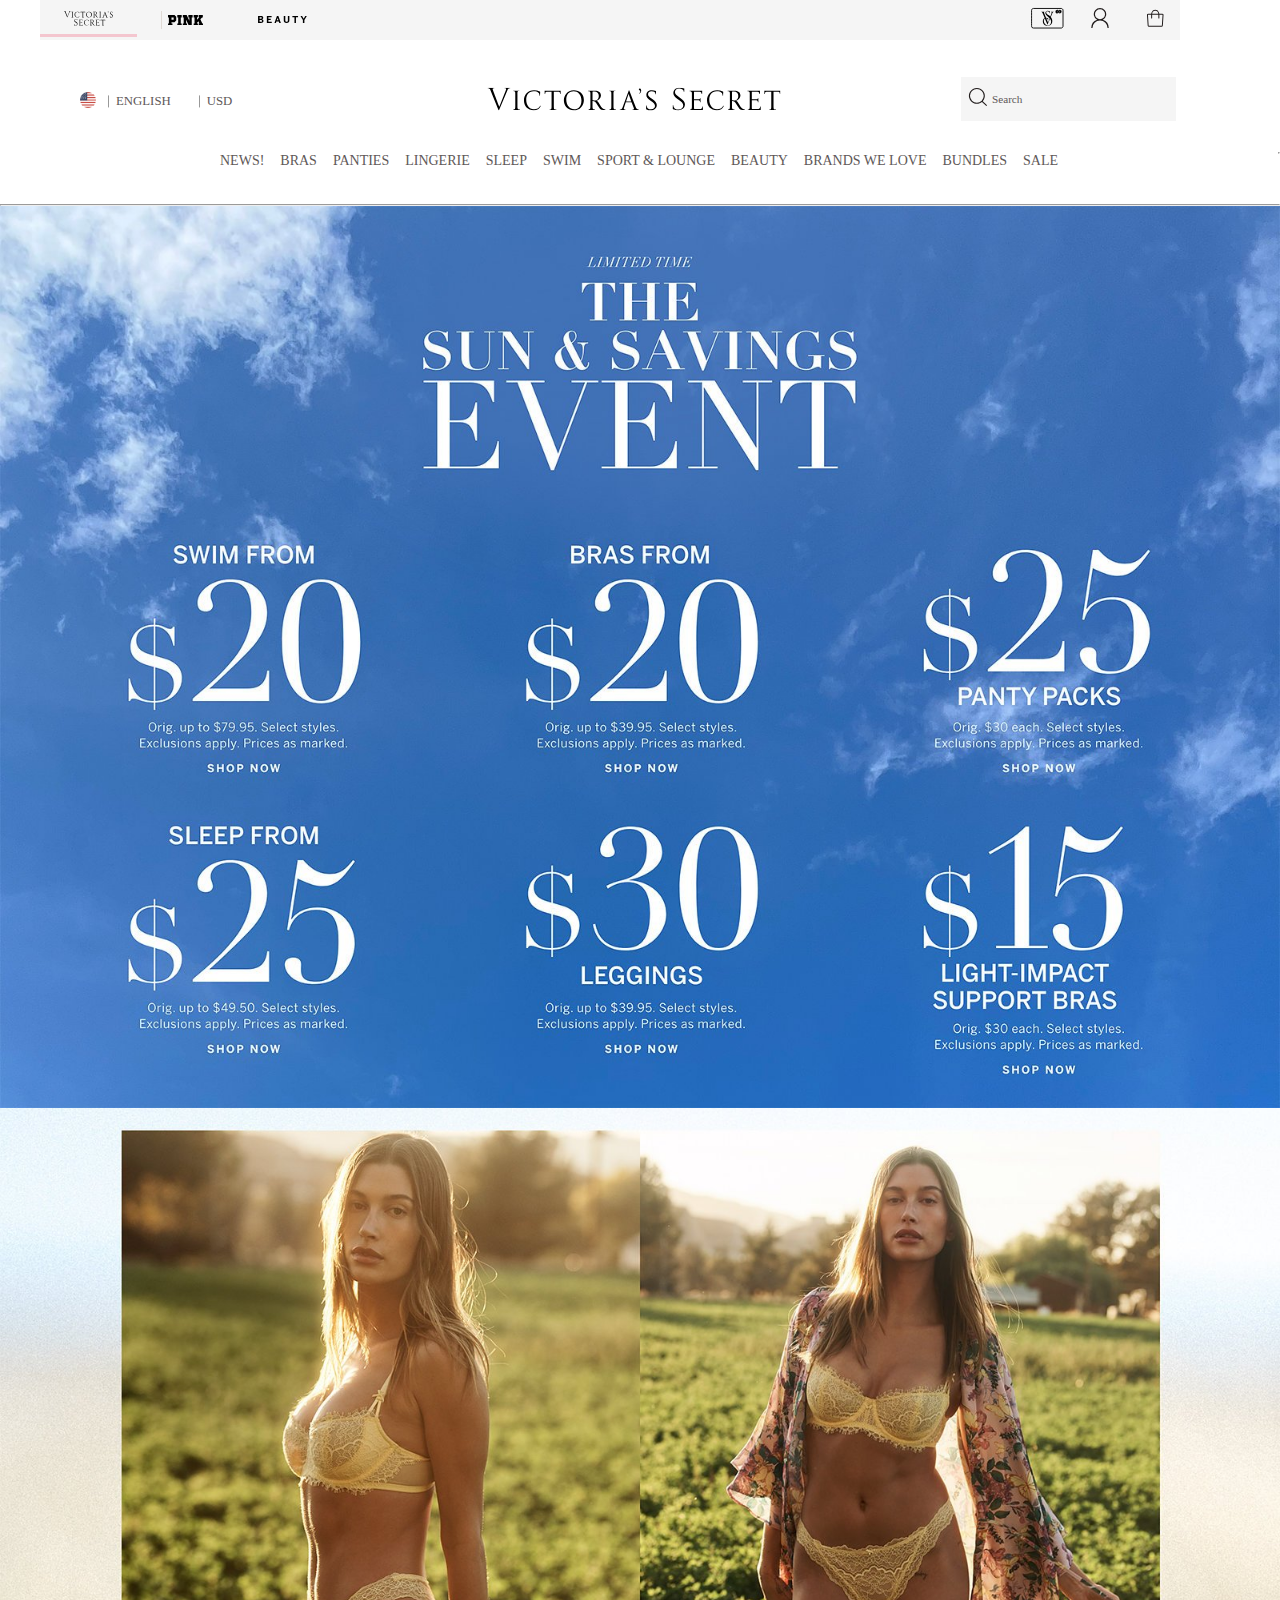
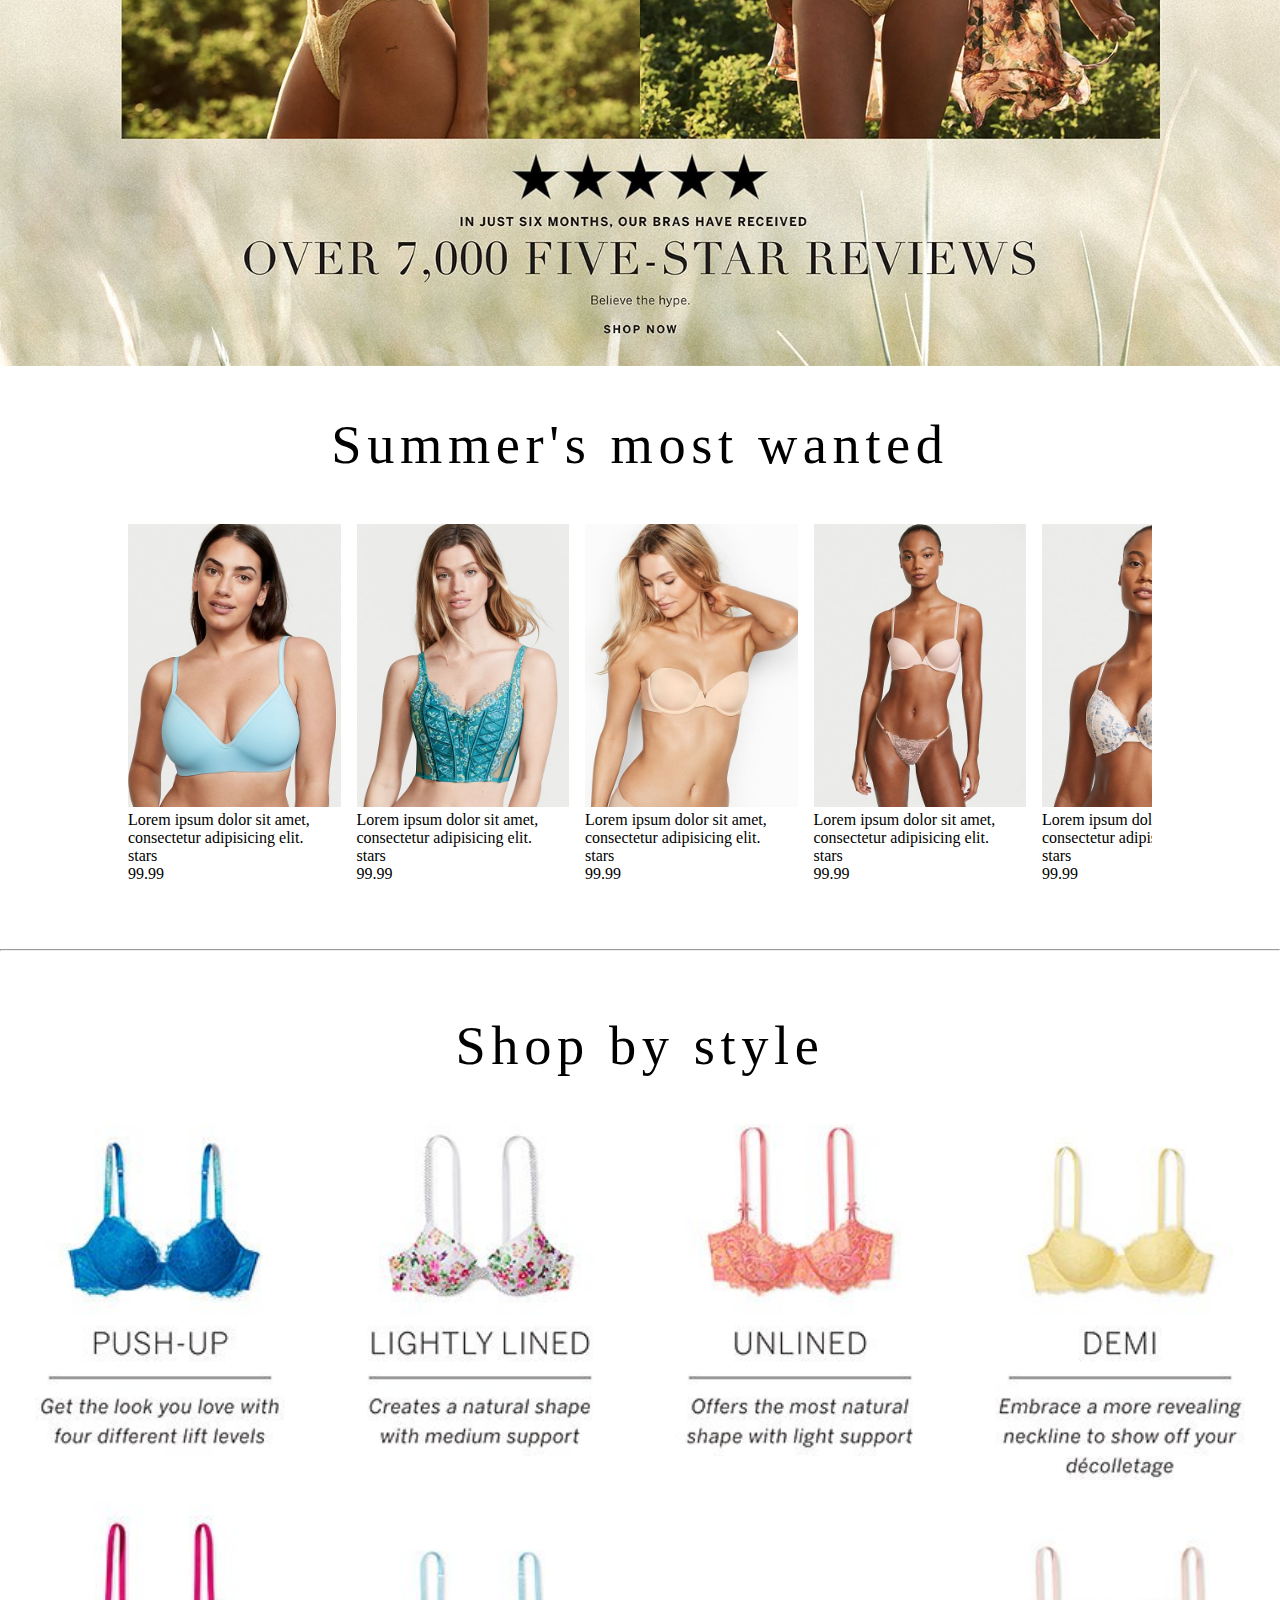
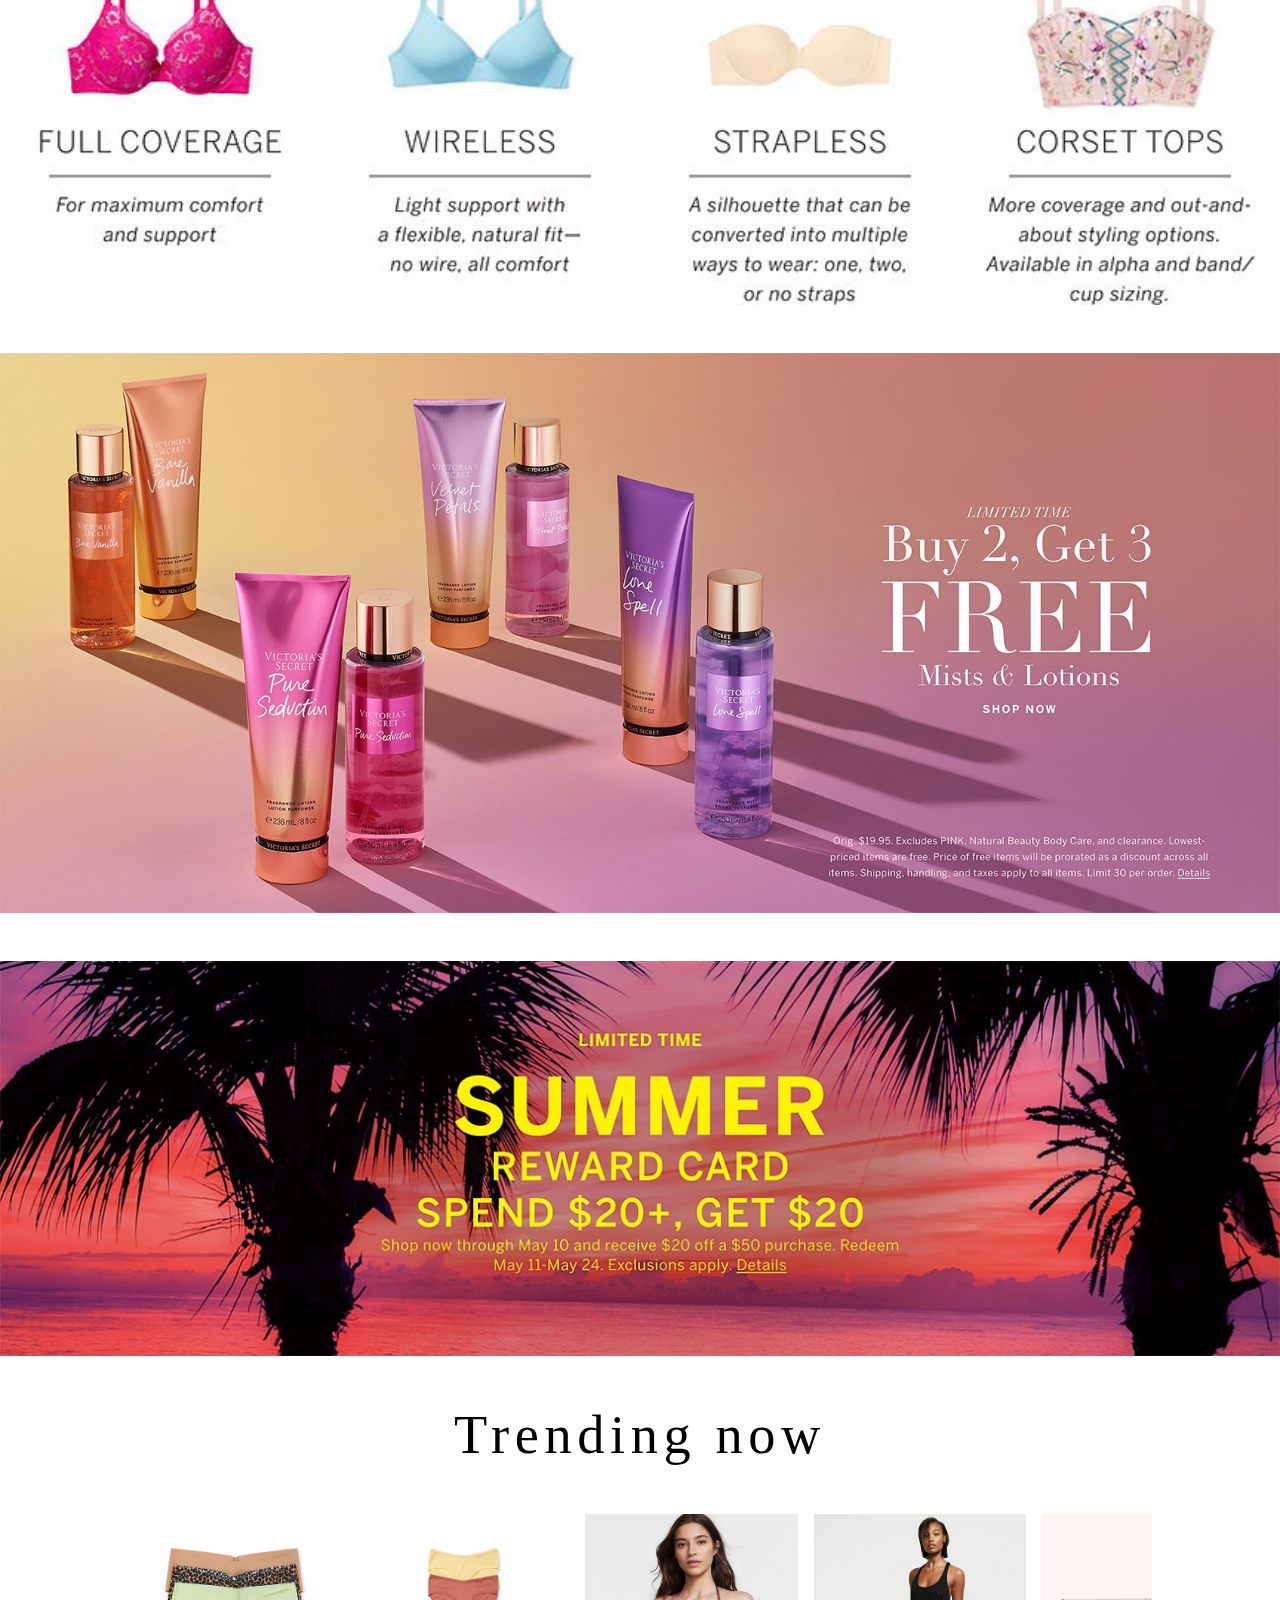
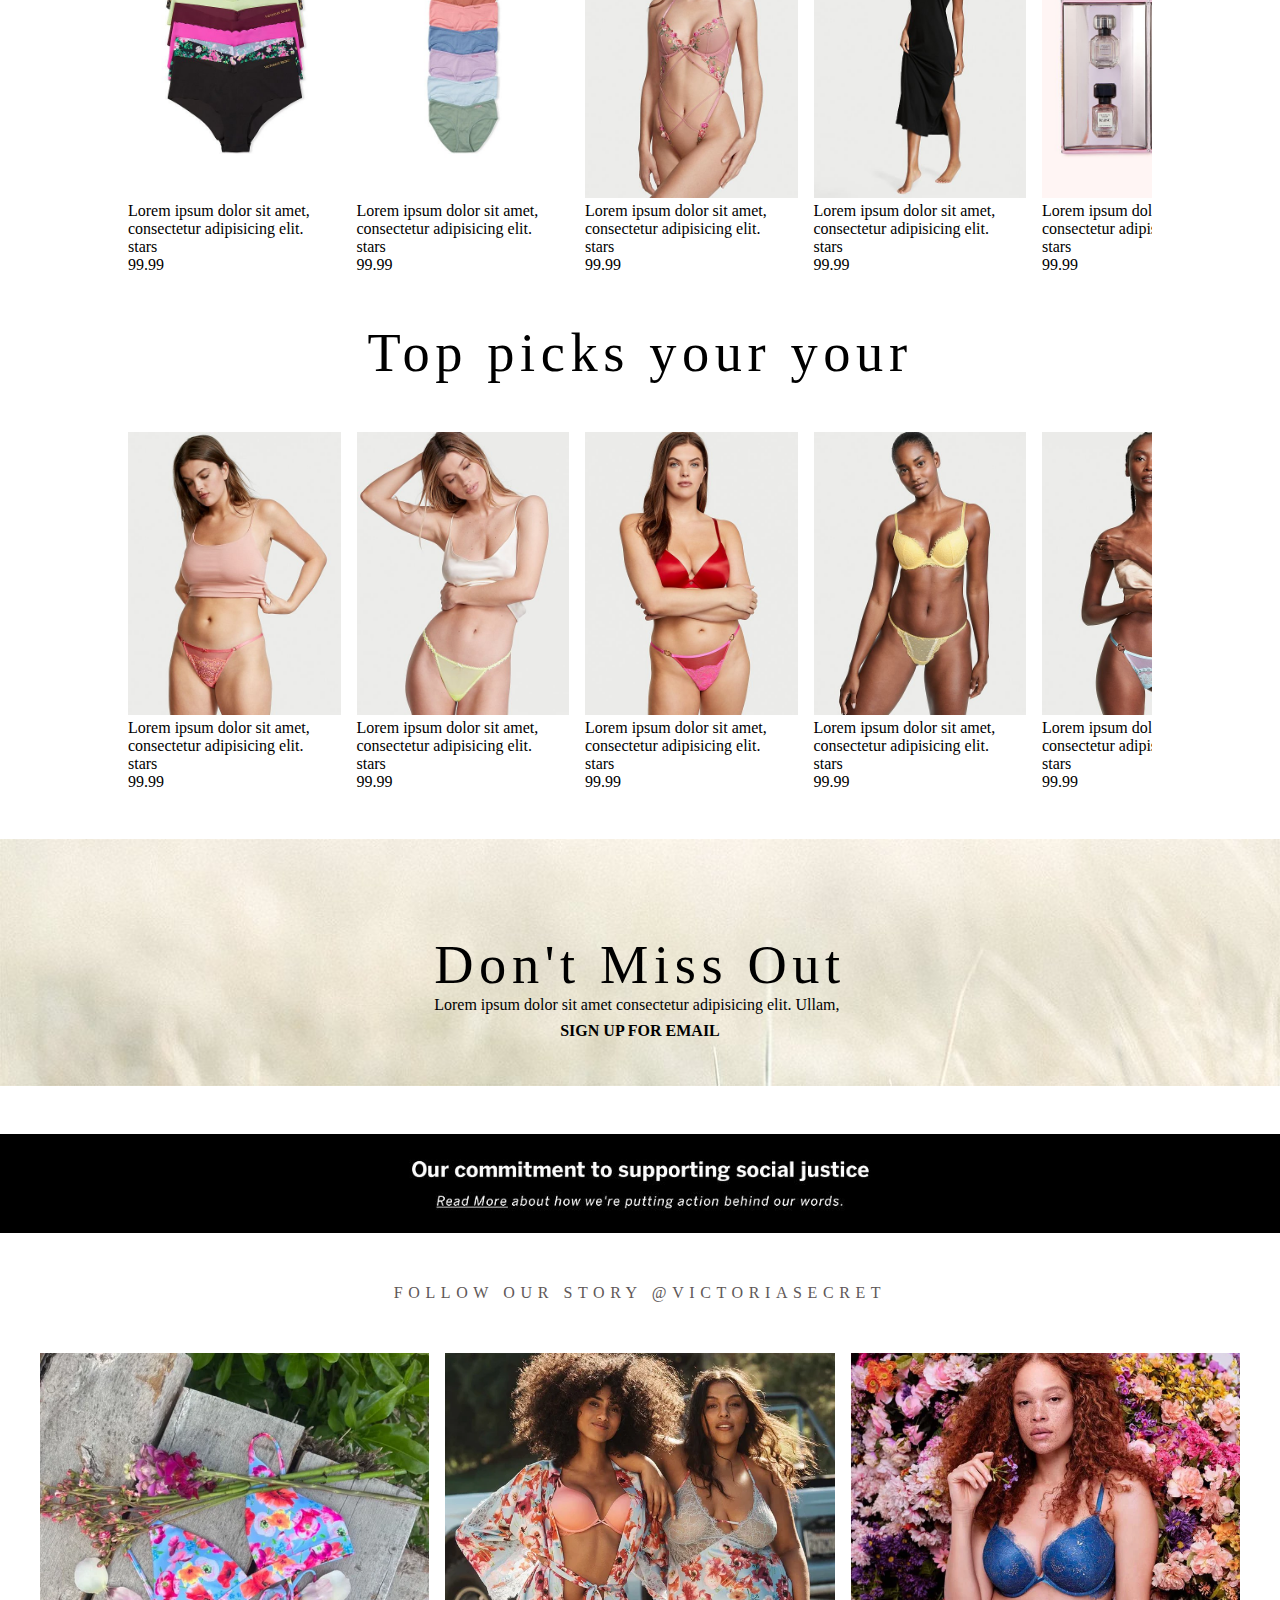
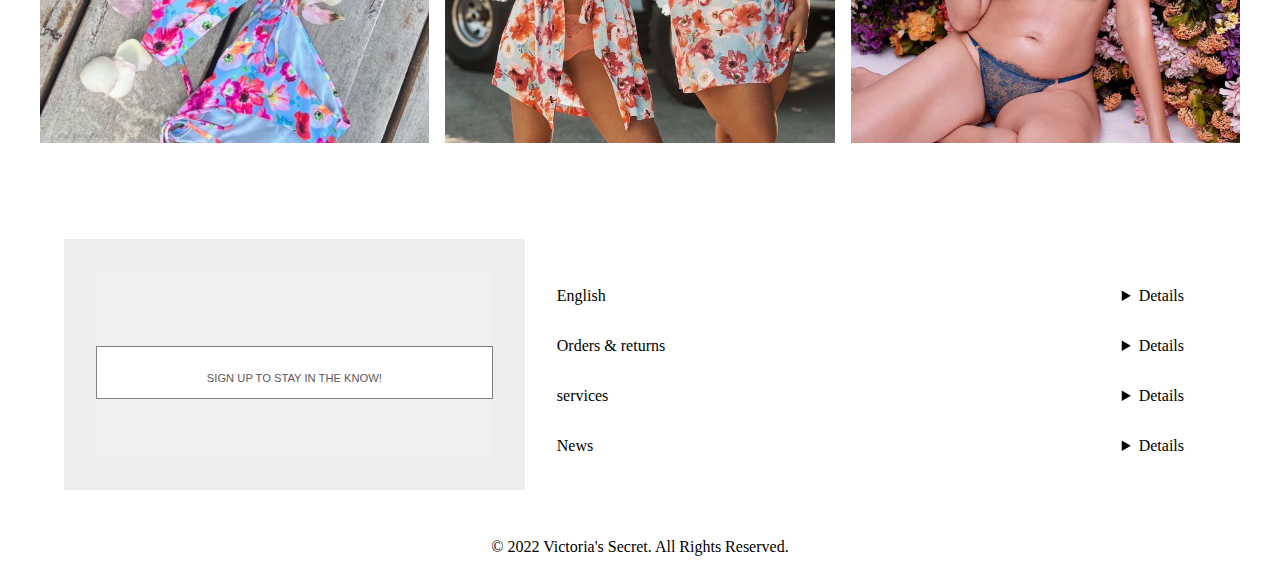
<file: index.html>
<!DOCTYPE html>
<html lang="en">
  <head>
    <meta charset="UTF-8" />
    <meta http-equiv="X-UA-Compatible" content="IE=edge" />
    <meta name="viewport" content="width=device-width, initial-scale=1.0" />
    <title>Victoria's Secret Clone</title>
    <link
      rel="stylesheet"
      href="https://cdnjs.cloudflare.com/ajax/libs/font-awesome/6.1.1/css/all.min.css"
      integrity="sha512-KfkfwYDsLkIlwQp6LFnl8zNdLGxu9YAA1QvwINks4PhcElQSvqcyVLLD9aMhXd13uQjoXtEKNosOWaZqXgel0g=="
      crossorigin="anonymous"
      referrerpolicy="no-referrer"
    />
    <link rel="stylesheet" href="./style.css" />
  </head>
  <body class="body">
    <header class="header">
      <div class="container">
        <nav class="navbar">
          <div class="nav-brand-wrapper">
            <div class="navbar-icons-container brands-container">
              <ul class="nav-list brands-icons">
                <li class="nav-item">
                  <a href="#" class="nav-item-link">
                    <svg
                      xmlns="http://www.w3.org/2000/svg"
                      viewBox="0 0 441.78 130.63"
                      aria-hidden="true"
                    >
                      <g data-name="Layer 2">
                        <path
                          d="M7.73 6.68C5.92 2.22 4 1.18 0 1.18V0h17.26v1.11c-3 .14-4 .63-4 1.81 0 1.67.77 2.92 17.33 46.63L46.9 8.42A19.15 19.15 0 0 0 48.44 3c0-1.81-2.3-1.74-4-1.88V0H59l-.14 1.18c-4.38.35-5.64 1.39-7.31 5.5l-21.27 50.6c-.42 1-.76 1.32-1.12 1.32s-.83-.42-1.11-1.11zm76.79 51.24H67.26v-1.19h.28c4.66 0 4.73-3.06 4.73-9.19V15.67c0-6.06-.77-7-5.22-7.24V7.31h15.87v1.25c-4.94 0-5 1.25-5 9.19v29.79c0 7.45.41 9.12 6.61 9.12v1.26zm53.58-9.26c-2.57 5.92-8.42 10-17.61 10-15.87 0-25.61-10.92-25.61-26 0-14.06 9.88-26.17 26.52-26.17a39 39 0 0 1 14.89 3.06c.77.28 1 .49 1 1.18l-.49 10.16h-1.11c-.07-2.85-.7-6.26-2.93-8.07-3.08-2.51-6.63-3.82-12.48-3.82-13.43 0-19.42 10.16-19.42 22.34S107.4 56 121.11 56c7.73 0 12.81-2.92 15.45-7.86.56-1.11.76-1.25 1.39-1.11s.64.52.15 1.63zm52.56-32.85h-1.18c-.42-3.9-.7-5.29-6.89-5.29h-9.67V48c0 7.86.84 8.7 6.47 8.7v1.25h-17.26v-1.22c4.32 0 4.87-2 4.87-7.31v-38.9h-8.29c-6.68 0-8.14.21-8.35 5.29h-1.25l-.28-8.49s6.82.42 9.81.42h23a76.38 76.38 0 0 0 9.19-.35l.07.07zm34.24 42.91c-18.17 0-25.75-14.2-25.75-26.16 0-10.72 7.79-26 26.17-26 15 0 26.1 9.39 26.1 24.91 0 14.93-10.42 27.25-26.52 27.25zm-.07-49.9c-11.06 0-19.42 7.31-19.42 21.92 0 15.45 9.33 25.4 21.3 25.4 6 0 18.37-3.41 18.37-22.75 0-15.94-9.74-24.57-20.25-24.57zm82.69 49.1h-5.78c-7 0-9.53-4.73-13.29-10.72-3.2-5-6.47-12.11-10.93-12.39l-3.06-.21c-.35 0-.49.07-.49.63v13.08c0 7.86 1.39 8.35 6.61 8.35v1.25h-17v-1.19c4-.21 4.87-.69 4.87-8.35V13.29c0-3.62-2.16-4.59-5.85-4.59V7.45h17.54c9.46 0 15.87 4.25 15.87 12.39C296 26.45 290.6 32 284.76 34c5 1.88 9.12 13.29 13.29 17.67s5.91 5 9.47 5v1.27zm-27.07-25c6.13 0 9.95-4.59 9.95-11.62 0-7.45-4.52-11.69-11.48-11.69-3.76 0-4.94.07-4.94 1.18V31.4c0 .69.07.9 1.18 1.18a52.33 52.33 0 0 0 5.29.35zm54.89 25h-17.26v-1.19h.28c4.66 0 4.74-3.06 4.74-9.19V15.67c0-6.06-.77-7-5.22-7.24V7.31h15.87v1.25c-4.94 0-5 1.25-5 9.19v29.79c0 7.45.41 9.12 6.61 9.12v1.26zm43.35-1.19c2.51-.14 3.48-.69 3.48-1.67a6 6 0 0 0-.7-2.79l-5.29-13.92a.6.6 0 0 0-.63-.42h-14.27a.72.72 0 0 0-.69.56L357 49.21a21.92 21.92 0 0 0-1.32 5.36c0 1.46 1.39 2 4.11 2.09v1.25h-14.64l.21-1.19c4.38-.35 5.71-1.95 7.23-6.12L367.9 8.91c.83-2.23 1-2.37 1.39-2.37s.62.28 1.46 2.37L386.69 50c1.53 4 3.2 6.54 7.72 6.54l.21 1.32h-15.94v-1.13zM375 35.37v-.07l-6.33-18.16c-.14-.42-.28-.76-.49-.76s-.35.28-.49.76l-5.91 18c0 .07-.07.14-.07.21s.13.21.28.21h12.81c.13-.05.2-.05.2-.19zm20.29-21.03c1.82-.17 2.71-2.7 3-3.68a4.54 4.54 0 0 0 .23-2.43c-.29-.85-1.05-1.16-1.87-1.62a3.25 3.25 0 0 1-1.15-.94 2.4 2.4 0 0 1-.5-2.13 2.36 2.36 0 0 1 2.91-1.67c2.25.48 3.37 2.87 3.09 6.48-.1 1.31-1.18 6.53-5.69 6.81zm30.61 44.29c-4 0-7.86-.21-12-2.78v-9.68h1.26c.21 7.38 5.28 10 11.41 10 6.89 0 10.51-4.46 10.51-8.63 0-5.36-3.21-8.56-10.44-13.15-9.64-6.02-12.15-10.55-12.15-15.49 0-7 5.43-12.39 14.13-12.39a27.14 27.14 0 0 1 11 2.09v8h-1.25a13.24 13.24 0 0 0-1.37-4.25c-.42-.69-2.43-3.55-9.19-3.55-5.22 0-9 3.34-9 8.08 0 4.45 3.41 7.24 11.28 12.45s11.48 10.16 11.63 15.45c.06 8.15-6.28 13.85-15.82 13.85zM90.6 127.42v-10.37H92c.63 8.7 6.47 11.34 13.43 11.34 8 0 12.39-5.22 12.39-10.51 0-6.12-4-9.88-12.1-15-11-7-13.64-12.39-13.64-17.47 0-8.07 6.13-13.92 16.56-13.92a43.29 43.29 0 0 1 12 2.23v8.63h-1.39a12.48 12.48 0 0 0-1.53-4.59c-.56-.9-3-4.25-10.78-4.25-6.2 0-10.72 4-10.72 9.61 0 5.36 4.11 8.56 13.08 14.55 8.77 5.85 13.08 11.48 13.08 17.4 0 14.69-14.68 15.59-18.3 15.59-8.82-.04-13.48-3.24-13.48-3.24zm78.68-6.55-.14 8.91h-33.61v-1.25c3.48-.07 4.93-.91 4.93-7.38V85c0-3.2-2.15-4.38-5.91-4.38v-1.29c2.78.21 6.68.35 10.3.35 2.78 0 9.88 0 14.34-.07 1.39 0 8.21-.21 8.21-.28l-.14 8.56H166c-.28-5.29-3.41-5.71-9.53-5.71 0 0-7.58-.07-9.74-.07-.69 0-.77.21-.77.69V101c0 .35 0 .7.42.7h11.9c2.23 0 3.06-.76 3.48-2.78h1.32v10.64h-1.32c-.14-2.37-.21-4.59-4-5-2-.21-10.23-.35-11.35-.35a.44.44 0 0 0-.49.49v19.21c.14 3.48.21 3.48 8.84 3.48 2.79 0 8.91-.07 10.37-.77 2-1 2.65-2.78 2.86-5.71h1.25zm53.86-.35c-2.57 5.92-8.42 10-17.61 10-15.87 0-25.61-10.93-25.61-26 0-14.06 9.88-26.17 26.51-26.17a39.1 39.1 0 0 1 14.9 3.06c.76.28 1 .49 1 1.18l-.49 10.16h-1.14c-.07-2.85-.7-6.26-2.92-8.07-3.06-2.51-6.61-3.83-12.46-3.83-13.43 0-19.41 10.16-19.41 22.34s6.54 24.7 20.25 24.7c7.73 0 12.81-2.92 15.45-7.86.57-1.11.77-1.25 1.39-1.11s.63.49.14 1.6zm55.6 9.26H273c-7 0-9.53-4.73-13.29-10.72-3.2-5-6.48-12.11-10.93-12.38l-3.06-.21c-.35 0-.49.07-.49.63v13.08c0 7.86 1.4 8.35 6.61 8.35v1.25h-17v-1.19c4-.21 4.88-.69 4.88-8.35V85.17c0-3.62-2.16-4.59-5.85-4.59v-1.25h17.54c9.46 0 15.87 4.25 15.87 12.39 0 6.61-5.43 12.18-11.28 14.13 5 1.88 9.12 13.29 13.3 17.68s5.91 5 9.47 5v1.24zm-27.07-25c6.12 0 10-4.59 10-11.62 0-7.45-4.53-11.69-11.49-11.69-3.76 0-4.94.07-4.94 1.18v20.6c0 .69.07.9 1.18 1.18a52.09 52.09 0 0 0 5.25.36zm68.64 16.09-.14 8.91h-33.61v-1.25c3.48-.07 4.94-.91 4.94-7.38V85c0-3.2-2.16-4.38-5.92-4.38v-1.29c2.78.21 6.68.35 10.3.35 2.78 0 9.88 0 14.34-.07 1.39 0 8.21-.21 8.21-.28l-.14 8.56H317c-.28-5.29-3.41-5.71-9.54-5.71 0 0-7.58-.07-9.75-.07-.69 0-.76.21-.76.69V101c0 .35 0 .7.41.7h11.9c2.23 0 3.06-.76 3.48-2.78h1.32v10.64h-1.32c-.14-2.37-.21-4.59-4-5-2-.21-10.23-.35-11.34-.35a.44.44 0 0 0-.49.49v19.21c.14 3.48.21 3.48 8.84 3.48 2.79 0 8.91-.07 10.37-.77 2-1 2.65-2.78 2.85-5.71h1.26zm51.06-33.2h-1.19c-.41-3.9-.69-5.29-6.88-5.29h-9.67v37.45c0 7.86.83 8.7 6.47 8.7v1.25h-17.26v-1.19c4.31 0 4.87-2 4.87-7.31v-38.9h-8.28c-6.68 0-8.14.21-8.35 5.29h-1.25l-.29-8.49s6.83.42 9.82.42h23a76.38 76.38 0 0 0 9.19-.35l.07.07z"
                          data-name="Layer 1"
                        ></path>
                      </g>
                    </svg>
                  </a>
                </li>
                <li class="nav-item">
                  <a href="#" class="nav-item-link">
                    <svg
                      xmlns="http://www.w3.org/2000/svg"
                      viewBox="0 0 51.52 16.1"
                      aria-hidden="true"
                    >
                      <path
                        d="M30.01 0h6.25v3.61h-1.29V16.1h-4.12l-4.19-9.08v5.47h1.35v3.61h-6.18v-3.61h1.29V3.61h-1.29V0h5.6l3.99 8.57V3.61H30m-16.28 0h1.29v8.89h-1.29v3.61h6.44V12.5h-1.35V3.61h1.35V0h-6.44m36.77 12.49-2.83-6.18 2.51-2.7h1.09V0h-6.12v3.48h.84l-3.16 3.35V3.48h1.22V0h-6.25v3.61h1.29v8.89h-1.29v3.61h6.25V12.5h-1.22v-1.16l2-2 1.35 3.16h-1.03v3.61h6.38V12.5M9.53 0l2.58 2.7v5.28l-2.58 2.64H5.15v1.93h1.42v3.54H0v-3.61h1.29V3.61H0V0h9.53zM8.31 3.61H5.15v3.48h3.16V3.61z"
                      ></path>
                    </svg>
                  </a>
                </li>
                <li class="nav-item">
                  <a href="#" class="nav-item-link">
                    <svg
                      xmlns="http://www.w3.org/2000/svg"
                      viewBox="0 0 101 15"
                      aria-hidden="true"
                    >
                      <g class="beauty-tab-logo_svg__cls-4">
                        <path
                          class="beauty-tab-logo_svg__cls-5"
                          d="M95.7 14.4V8.3l5-8.3h-3.2l-3.3 5.6L90.9 0h-3.3l5 8.3v6.1zm-17.4 0V2.6h4.3V0H70.9v2.6h4.3v11.7h3.1zm-19.4.2c4 0 5.8-2.2 5.8-5.7V0h-3.1v8.8c0 2.1-.8 3.2-2.6 3.2s-2.7-1.2-2.7-3.2V0h-3.2v8.9c0 3.5 1.8 5.7 5.8 5.7m-22.1-.2 1.1-3.2h4.9l1.1 3.2h3.2L42 0h-3l-5.1 14.4zM40.4 4l1.7 4.9h-3.4zm-12 10.4v-2.6h-7V8.2h4.8V5.7h-4.8V2.6H28V0h-9.8v14.4zM3.1 8.2h2.4c1.7 0 2.7.6 2.7 1.9S7.4 12 5.7 12H3.2V8.2zm0-5.8h2.4c1.7 0 2.4.6 2.4 1.7s-.8 1.7-2.4 1.7H3.2V2.4zm2.9 12c2.7 0 5.2-1.1 5.2-4 0-2.3-1.4-3.2-3.1-3.5a3.12 3.12 0 0 0 2.7-3.3C10.8.7 8.3 0 5.7 0H0v14.4z"
                        ></path>
                      </g>
                    </svg>
                  </a>
                </li>
              </ul>

              <ul class="nav-list icons-list screen-sm screen-lg">
                <li class="nav-item">
                  <a href="#" class="icons-list-item-link">
                    <svg
                      xmlns="http://www.w3.org/2000/svg"
                      viewBox="0 0 35 24"
                      aria-label="The VS Credit Card"
                      role="img"
                    >
                      <title>The VS Credit Card</title>
                      <path
                        fill="none"
                        d="M0 0h35v24H0zm49.06 2.412h31.436v20.067H49.06V2.412z"
                      ></path>
                      <path
                        fill="none"
                        stroke="#000"
                        stroke-miterlimit="10"
                        stroke-width="0.961"
                        d="M.611 3.53c0-1.083.891-1.974 1.974-1.974h29.62c1.083 0 1.974.89 1.974 1.973v16.959c0 1.083-.89 1.974-1.973 1.974H2.567a1.983 1.983 0 0 1-1.973-1.974C.61 20.488.61 3.529.61 3.529z"
                      ></path>
                      <path
                        d="M12.627 15.126c0-1.397.873-2.637 1.974-3.266L12.68 7.32c-.577-1.363-.96-1.957-1.956-2.166v-.157h3.772v.157c-.856.21-.646.925-.07 2.323l1.642 3.93h.105c.838 0 1.659.226 2.183.558v2.009h-.227c-.227-1.136-.96-1.957-1.886-2.079l1.938 4.559 1.747-4.471c-.454-.507-.96-.979-1.52-1.415-2.165-1.555-3.126-2.952-3.126-4.052 0-1.45 1.1-2.55 2.515-2.55 1.048 0 1.764.262 2.27.576v2.009h-.227c-.227-1.17-.978-2.113-2.253-2.113-.75 0-1.38.559-1.38 1.362 0 .89.577 1.537 2.76 3.021.646.42 1.188.874 1.66 1.345L21.76 7.25c.56-1.45.262-1.852-.698-2.061v-.175h3.423v.175c-1.1.192-1.467 1.013-1.991 2.235l-1.397 3.266c1.118 1.293 1.624 2.707 1.624 4.174 0 3.58-2.567 5.24-5.135 5.24-2.497-.018-4.96-1.782-4.96-4.978zm4.873 3.668-2.742-6.497c-.699.541-1.1 1.502-1.1 2.462 0 2.568 2.008 4.856 4.121 4.856 2.184 0 3.703-1.45 3.703-3.965 0-1.065-.42-2.148-1.153-3.144l-2.672 6.27-.157.018zm10.916-15.44h2.026v3.162h-2.026V3.355z"
                      ></path>
                      <path
                        stroke="#FFF"
                        stroke-miterlimit="10"
                        stroke-width="0.186"
                        d="M28.52 4.927c0-.647.297-1.205.769-1.572-.332-.28-.786-.42-1.24-.42-1.118 0-2.009.891-2.009 2.01s.891 2.008 2.009 2.008c.471 0 .908-.175 1.24-.42a2.065 2.065 0 0 1-.769-1.606m2.184-2.009a2.11 2.11 0 0 0-1.24.42 1.995 1.995 0 0 1 0 3.143c.331.262.785.42 1.24.42 1.117 0 2.008-.892 2.008-2.01s-.89-1.973-2.008-1.973"
                      ></path>
                    </svg>
                  </a>
                </li>
                <li class="nav-item">
                  <a href="#" class="icons-list-item-link">
                    <svg
                      fill="none"
                      xmlns="http://www.w3.org/2000/svg"
                      viewBox="0 0 22 22"
                      aria-label="Account"
                      role="img"
                    >
                      <title>Account</title>
                      <path
                        fill-rule="evenodd"
                        clip-rule="evenodd"
                        d="M16.022 7.226a5.022 5.022 0 1 1-10.044 0 5.022 5.022 0 0 1 10.044 0zm-2.132 5.511a6.222 6.222 0 1 0-5.78 0 8.752 8.752 0 0 0-5.858 8.26h1.2a7.548 7.548 0 0 1 15.096 0h1.2a8.752 8.752 0 0 0-5.858-8.26z"
                        fill="var(--prism-icon-fill, #221D1D)"
                      ></path>
                    </svg>
                  </a>
                </li>
                <li class="nav-item">
                  <a href="#" class="icons-list-item-link">
                    <svg
                      fill="none"
                      xmlns="http://www.w3.org/2000/svg"
                      viewBox="0 0 22 22"
                      aria-label="Shopping Bag 0 product"
                      role="img"
                    >
                      <title>Shopping Bag 0 product</title>
                      <g
                        clip-path="url(#shopping-bag-v2_svg__clip0)"
                        stroke="var(--prism-icon-stroke, #221D1D)"
                        stroke-width="1.2"
                      >
                        <path
                          d="M1.748 7.191a1 1 0 0 1 .998-1.065h16.508a1 1 0 0 1 .998 1.065l-.802 12.347a1 1 0 0 1-.998.935H3.548a1 1 0 0 1-.998-.935L1.748 7.19z"
                          stroke-linejoin="round"
                        ></path>
                        <path
                          d="M15.292 10.725V6.433s0 0 0 0 0-4.906-4.292-4.906-4.292 4.906-4.292 4.906 0 0 0 0v4.292"
                          stroke-linecap="round"
                        ></path>
                      </g>
                      <defs>
                        <clipPath id="shopping-bag-v2_svg__clip0">
                          <path fill="#fff" d="M0 0h22v22H0z"></path>
                        </clipPath>
                      </defs>
                    </svg>
                  </a>
                </li>
              </ul>
            </div>
          </div>

          <ul class="navbar-icons-container main-list-navigation">
            <li class="icons open-icons screen-lg-hidden">
              <svg
                fill="none"
                class="open-icon"
                xmlns="http://www.w3.org/2000/svg"
                viewBox="0 0 22 22"
                aria-label="Hamburger Navigation"
                role="img"
              >
                <title>Hamburger Navigation</title>
                <path
                  fill-rule="evenodd"
                  clip-rule="evenodd"
                  d="M.996 3.73h20.008v1.2H.996v-1.2zm0 6.67h20.008v1.2H.996v-1.2zm.6 6.67h-.6v1.2h20.008v-1.2H1.596z"
                  fill="var(--prism-icon-fill, #221D1D)"
                ></path>
              </svg>
            </li>

            <div
              class="american-flag-language-dollar-wrapper screen-sm screen-lg"
            >
              <button class="american-flag-btn">
                <picture>
                  <img
                    src="./images/icon-american-flag.png"
                    alt="icon-american-flag"
                  />
                </picture>
              </button>
              <span class="language">English</span>
              <span class="value-money">Usd</span>
            </div>

            <li class="main-icon">
              <h1 class="screen-sm">Victoria's Secret</h1>
              <svg
                xmlns="http://www.w3.org/2000/svg"
                viewBox="0 0 764.57 59.16"
                aria-label="Victoria's Secret Home"
                role="img"
              >
                <title>Victoria's Secret Home</title>
                <g data-name="Layer 2">
                  <path
                    d="M7.73 7.09C5.92 2.63 4 1.59 0 1.59V.41h17.26v1.11c-3 .14-4 .63-4 1.81 0 1.67.77 2.92 17.33 46.63L46.9 8.83a19.15 19.15 0 0 0 1.54-5.43c0-1.81-2.3-1.74-4-1.88V.41H59l-.14 1.18c-4.38.35-5.64 1.39-7.31 5.5l-21.27 50.6c-.42 1-.76 1.32-1.12 1.32s-.83-.42-1.11-1.11zm76.79 51.23H67.26v-1.19h.28c4.66 0 4.73-3.06 4.73-9.19V16.08c0-6.06-.77-7-5.22-7.24V7.72h15.87V9c-4.94 0-5 1.25-5 9.19V48c0 7.45.41 9.12 6.61 9.12v1.25zm53.59-9.25c-2.57 5.92-8.42 10-17.61 10-15.87 0-25.61-10.92-25.61-26 0-14.06 9.88-26.17 26.52-26.17A39 39 0 0 1 136.3 10c.77.28 1 .49 1 1.18l-.49 10.16h-1.11c-.07-2.85-.7-6.26-2.93-8.07-3.06-2.5-6.61-3.83-12.46-3.83-13.43 0-19.42 10.16-19.42 22.34s6.54 24.7 20.25 24.7c7.73 0 12.81-2.92 15.45-7.86.56-1.11.76-1.25 1.39-1.11s.61.49.13 1.56zm52.55-32.85h-1.18c-.42-3.9-.7-5.29-6.89-5.29h-9.67v37.45c0 7.86.84 8.7 6.47 8.7v1.25h-17.26v-1.19c4.32 0 4.87-2 4.87-7.31v-38.9h-8.29c-6.68 0-8.14.21-8.35 5.29h-1.25l-.28-8.49s6.82.42 9.81.42h23a76.38 76.38 0 0 0 9.19-.35l.07.07zm34.25 42.91c-18.17 0-25.75-14.2-25.75-26.16 0-10.72 7.79-26 26.17-26 15 0 26.1 9.39 26.1 24.91-.01 14.93-10.43 27.25-26.52 27.25zm-.07-49.9c-11.06 0-19.42 7.31-19.42 21.92 0 15.45 9.33 25.4 21.3 25.4 6 0 18.37-3.41 18.37-22.75 0-15.94-9.74-24.57-20.25-24.57zm82.68 49.09h-5.78c-7 0-9.53-4.73-13.29-10.72-3.2-5-6.47-12.11-10.93-12.39l-3.06-.21c-.35 0-.49.07-.49.63v13.08c0 7.86 1.39 8.35 6.61 8.35v1.25h-17v-1.19c4-.21 4.87-.69 4.87-8.35V13.69c0-3.62-2.16-4.59-5.85-4.59V7.85h17.54c9.46 0 15.87 4.25 15.87 12.39 0 6.61-5.43 12.18-11.27 14.13 5 1.88 9.12 13.29 13.29 17.67s5.91 5 9.47 5v1.27zm-27.07-25c6.13 0 9.95-4.59 9.95-11.62 0-7.45-4.52-11.69-11.48-11.69-3.76 0-4.94.07-4.94 1.18v20.6c0 .69.07.9 1.18 1.18a52.33 52.33 0 0 0 5.29.37zm54.9 25h-17.26v-1.19h.28c4.66 0 4.74-3.06 4.74-9.19V16.08c0-6.06-.77-7-5.22-7.24V7.72h15.87V9c-4.94 0-5 1.25-5 9.19V48c0 7.45.41 9.12 6.61 9.12v1.25zm43.34-1.18c2.51-.14 3.48-.69 3.48-1.67a6 6 0 0 0-.7-2.79l-5.29-13.92a.61.61 0 0 0-.63-.42h-14.27a.72.72 0 0 0-.69.56L357 49.62a21.92 21.92 0 0 0-1.36 5.38c0 1.46 1.39 2 4.11 2.09v1.25h-14.61l.21-1.19c4.38-.35 5.71-2 7.24-6.12L367.9 9.32c.83-2.23 1-2.37 1.39-2.37s.62.28 1.46 2.37l15.94 41.13c1.53 4 3.2 6.54 7.72 6.54l.21 1.32h-15.94v-1.17zM375 35.78v-.07l-6.33-18.16c-.14-.42-.28-.76-.49-.76s-.35.28-.49.76l-5.91 18c0 .07-.07.14-.07.21s.13.21.28.21h12.81c.13-.05.2-.05.2-.19zm20.29-21.03c1.82-.17 2.71-2.7 3-3.68a4.54 4.54 0 0 0 .23-2.43c-.28-.85-1.05-1.16-1.87-1.62a3.25 3.25 0 0 1-1.15-.94A2.4 2.4 0 0 1 395 4a2.36 2.36 0 0 1 2.91-1.67c2.25.48 3.37 2.87 3.09 6.48-.1 1.31-1.18 6.53-5.69 6.81zM425.91 59c-4 0-7.86-.21-12-2.78v-9.64h1.26c.21 7.38 5.28 10 11.41 10 6.89 0 10.51-4.46 10.51-8.63 0-5.36-3.21-8.56-10.44-13.15-9.61-6-12.11-10.58-12.11-15.52 0-7 5.43-12.39 14.13-12.39a27.14 27.14 0 0 1 11 2.09v8h-1.25a13.24 13.24 0 0 0-1.32-4.25c-.42-.69-2.43-3.55-9.19-3.55-5.22 0-9 3.34-9 8.08 0 4.45 3.41 7.24 11.28 12.45 7.72 5.15 11.48 10.16 11.63 15.45-.04 8.18-6.38 13.84-15.91 13.84zm57.67-3V45.59H485c.63 8.7 6.47 11.34 13.43 11.34 8 0 12.39-5.22 12.39-10.51 0-6.12-4-9.88-12.1-15-11-7-13.64-12.39-13.64-17.47-.03-8.1 6.1-13.95 16.53-13.95a43.29 43.29 0 0 1 12 2.23v8.63h-1.39a12.48 12.48 0 0 0-1.53-4.59c-.56-.9-3-4.25-10.78-4.25-6.2 0-10.72 4-10.72 9.6 0 5.36 4.11 8.56 13.08 14.55 8.77 5.85 13.08 11.48 13.08 17.4 0 14.69-14.68 15.59-18.3 15.59-8.81.01-13.47-3.16-13.47-3.16zm78.68-6.59-.14 8.91h-33.61v-1.25c3.48-.07 4.93-.91 4.93-7.38V13.57c0-3.2-2.15-4.38-5.91-4.38V7.87c2.78.21 6.68.35 10.3.35 2.78 0 9.88 0 14.34-.07 1.39 0 8.21-.21 8.21-.28l-.14 8.56H559c-.28-5.29-3.41-5.71-9.53-5.71 0 0-7.58-.07-9.74-.07-.69 0-.77.21-.77.69V29.5c0 .35 0 .7.42.7h11.9c2.23 0 3.06-.76 3.48-2.78h1.32v10.65h-1.32c-.14-2.37-.21-4.59-4-5-2-.21-10.23-.35-11.35-.35a.44.44 0 0 0-.49.49v19.2c.14 3.48.21 3.48 8.84 3.48 2.79 0 8.91-.07 10.37-.77 2-1 2.65-2.78 2.86-5.71zm53.86-.34c-2.57 5.92-8.42 10-17.61 10-15.87 0-25.61-10.92-25.61-26 0-14.06 9.88-26.17 26.51-26.17a39.1 39.1 0 0 1 14.9 3.1c.76.28 1 .49 1 1.18l-.49 10.16h-1.11c-.07-2.85-.7-6.26-2.92-8.07-3.06-2.51-6.61-3.83-12.46-3.83-13.43 0-19.42 10.16-19.42 22.34s6.54 24.7 20.25 24.7c7.73 0 12.81-2.92 15.45-7.86.57-1.11.77-1.25 1.39-1.11s.61.49.12 1.56zm55.6 9.25h-5.78c-7 0-9.53-4.73-13.29-10.72-3.2-5-6.48-12.11-10.93-12.39l-3.06-.21c-.35 0-.49.07-.49.63v13.08c0 7.86 1.4 8.35 6.61 8.35v1.25h-17v-1.19c4-.21 4.88-.69 4.88-8.35V13.69c0-3.62-2.16-4.59-5.85-4.59V7.85h17.54c9.46 0 15.87 4.25 15.87 12.39 0 6.61-5.43 12.18-11.28 14.13 5 1.88 9.12 13.29 13.3 17.67s5.91 5 9.47 5v1.27zm-27.07-25c6.12 0 10-4.59 10-11.62 0-7.45-4.53-11.69-11.49-11.69-3.76 0-4.94.07-4.94 1.18v20.6c0 .69.07.9 1.18 1.18a52.09 52.09 0 0 0 5.25.37zm68.64 16.09-.14 8.91h-33.61v-1.25c3.48-.07 4.94-.91 4.94-7.38V13.57c0-3.2-2.16-4.38-5.92-4.38V7.87c2.78.21 6.68.35 10.3.35 2.78 0 9.88 0 14.34-.07 1.39 0 8.21-.21 8.21-.28l-.14 8.56H710c-.28-5.29-3.42-5.71-9.54-5.71 0 0-7.58-.07-9.75-.07-.69 0-.76.21-.76.69V29.5c0 .35 0 .7.41.7h11.9c2.23 0 3.06-.76 3.48-2.78h1.32v10.65h-1.32c-.14-2.37-.21-4.59-4-5-2-.21-10.23-.35-11.34-.35a.44.44 0 0 0-.49.49v19.2c.14 3.48.21 3.48 8.84 3.48 2.79 0 8.91-.07 10.37-.77 2-1 2.65-2.78 2.85-5.71zm51.06-33.19h-1.19c-.41-3.9-.69-5.29-6.88-5.29h-9.67v37.45c0 7.86.83 8.7 6.47 8.7v1.25h-17.26v-1.19c4.31 0 4.87-2 4.87-7.31v-38.9h-8.28c-6.68 0-8.14.21-8.35 5.29h-1.25l-.29-8.49s6.83.42 9.82.42h23a76.38 76.38 0 0 0 9.19-.35l.07.07z"
                    data-name="Layer 1"
                  ></path>
                </g>
              </svg>
            </li>

            <li class="search-bag-icons">
              <ul class="search-bag-icons">
                <div class="search-wrapper screen-sm screen-lg">
                  <input type="search" class="input-search" />
                  <label for="search" class="label-search">Search</label>
                  <li class="search-icon-input">
                    <svg
                      fill="none"
                      xmlns="http://www.w3.org/2000/svg"
                      viewBox="0 0 22 22"
                      aria-label="Search"
                      role="img"
                    >
                      <title>Search</title>
                      <path
                        fill-rule="evenodd"
                        clip-rule="evenodd"
                        d="M17.3 9.75a7.55 7.55 0 1 1-15.1 0 7.55 7.55 0 0 1 15.1 0zm-1.918 6.697a8.75 8.75 0 1 1 .863-.833L21 20.17l-.866.83-4.752-4.553z"
                        fill="var(--prism-icon-fill, #221D1D)"
                      ></path>
                    </svg>
                  </li>
                </div>

                <li class="search-icon-item screen-lg-hidden">
                  <svg
                    fill="none"
                    xmlns="http://www.w3.org/2000/svg"
                    viewBox="0 0 22 22"
                    aria-label="Search"
                    role="img"
                  >
                    <title>Search</title>
                    <path
                      fill-rule="evenodd"
                      clip-rule="evenodd"
                      d="M17.3 9.75a7.55 7.55 0 1 1-15.1 0 7.55 7.55 0 0 1 15.1 0zm-1.918 6.697a8.75 8.75 0 1 1 .863-.833L21 20.17l-.866.83-4.752-4.553z"
                      fill="var(--prism-icon-fill, #221D1D)"
                    ></path>
                  </svg>
                </li>

                <li class="bag-icon-item screen-lg-hidden">
                  <svg
                    fill="none"
                    xmlns="http://www.w3.org/2000/svg"
                    viewBox="0 0 22 22"
                    aria-label="Shopping Bag 0 product"
                    role="img"
                  >
                    <title>Shopping Bag 0 product</title>
                    <g
                      clip-path="url(#shopping-bag-v2_svg__clip0)"
                      stroke="var(--prism-icon-stroke, #221D1D)"
                      stroke-width="1.2"
                    >
                      <path
                        d="M1.748 7.191a1 1 0 0 1 .998-1.065h16.508a1 1 0 0 1 .998 1.065l-.802 12.347a1 1 0 0 1-.998.935H3.548a1 1 0 0 1-.998-.935L1.748 7.19z"
                        stroke-linejoin="round"
                      ></path>
                      <path
                        d="M15.292 10.725V6.433s0 0 0 0 0-4.906-4.292-4.906-4.292 4.906-4.292 4.906 0 0 0 0v4.292"
                        stroke-linecap="round"
                      ></path>
                    </g>
                    <defs>
                      <clipPath id="shopping-bag-v2_svg__clip0">
                        <path fill="#fff" d="M0 0h22v22H0z"></path>
                      </clipPath>
                    </defs>
                  </svg>
                </li>
              </ul>
            </li>
          </ul>
        </nav>
      </div>

      <!-- menu -->
      <nav class="menu-wrapper">
        <div class="menu">
          <ul class="nav-list brands-icons screen-lg-hidden">
            <li class="nav-item">
              <a href="#" class="nav-item-link">
                <svg
                  xmlns="http://www.w3.org/2000/svg"
                  viewBox="0 0 441.78 130.63"
                  aria-hidden="true"
                >
                  <g data-name="Layer 2">
                    <path
                      d="M7.73 6.68C5.92 2.22 4 1.18 0 1.18V0h17.26v1.11c-3 .14-4 .63-4 1.81 0 1.67.77 2.92 17.33 46.63L46.9 8.42A19.15 19.15 0 0 0 48.44 3c0-1.81-2.3-1.74-4-1.88V0H59l-.14 1.18c-4.38.35-5.64 1.39-7.31 5.5l-21.27 50.6c-.42 1-.76 1.32-1.12 1.32s-.83-.42-1.11-1.11zm76.79 51.24H67.26v-1.19h.28c4.66 0 4.73-3.06 4.73-9.19V15.67c0-6.06-.77-7-5.22-7.24V7.31h15.87v1.25c-4.94 0-5 1.25-5 9.19v29.79c0 7.45.41 9.12 6.61 9.12v1.26zm53.58-9.26c-2.57 5.92-8.42 10-17.61 10-15.87 0-25.61-10.92-25.61-26 0-14.06 9.88-26.17 26.52-26.17a39 39 0 0 1 14.89 3.06c.77.28 1 .49 1 1.18l-.49 10.16h-1.11c-.07-2.85-.7-6.26-2.93-8.07-3.08-2.51-6.63-3.82-12.48-3.82-13.43 0-19.42 10.16-19.42 22.34S107.4 56 121.11 56c7.73 0 12.81-2.92 15.45-7.86.56-1.11.76-1.25 1.39-1.11s.64.52.15 1.63zm52.56-32.85h-1.18c-.42-3.9-.7-5.29-6.89-5.29h-9.67V48c0 7.86.84 8.7 6.47 8.7v1.25h-17.26v-1.22c4.32 0 4.87-2 4.87-7.31v-38.9h-8.29c-6.68 0-8.14.21-8.35 5.29h-1.25l-.28-8.49s6.82.42 9.81.42h23a76.38 76.38 0 0 0 9.19-.35l.07.07zm34.24 42.91c-18.17 0-25.75-14.2-25.75-26.16 0-10.72 7.79-26 26.17-26 15 0 26.1 9.39 26.1 24.91 0 14.93-10.42 27.25-26.52 27.25zm-.07-49.9c-11.06 0-19.42 7.31-19.42 21.92 0 15.45 9.33 25.4 21.3 25.4 6 0 18.37-3.41 18.37-22.75 0-15.94-9.74-24.57-20.25-24.57zm82.69 49.1h-5.78c-7 0-9.53-4.73-13.29-10.72-3.2-5-6.47-12.11-10.93-12.39l-3.06-.21c-.35 0-.49.07-.49.63v13.08c0 7.86 1.39 8.35 6.61 8.35v1.25h-17v-1.19c4-.21 4.87-.69 4.87-8.35V13.29c0-3.62-2.16-4.59-5.85-4.59V7.45h17.54c9.46 0 15.87 4.25 15.87 12.39C296 26.45 290.6 32 284.76 34c5 1.88 9.12 13.29 13.29 17.67s5.91 5 9.47 5v1.27zm-27.07-25c6.13 0 9.95-4.59 9.95-11.62 0-7.45-4.52-11.69-11.48-11.69-3.76 0-4.94.07-4.94 1.18V31.4c0 .69.07.9 1.18 1.18a52.33 52.33 0 0 0 5.29.35zm54.89 25h-17.26v-1.19h.28c4.66 0 4.74-3.06 4.74-9.19V15.67c0-6.06-.77-7-5.22-7.24V7.31h15.87v1.25c-4.94 0-5 1.25-5 9.19v29.79c0 7.45.41 9.12 6.61 9.12v1.26zm43.35-1.19c2.51-.14 3.48-.69 3.48-1.67a6 6 0 0 0-.7-2.79l-5.29-13.92a.6.6 0 0 0-.63-.42h-14.27a.72.72 0 0 0-.69.56L357 49.21a21.92 21.92 0 0 0-1.32 5.36c0 1.46 1.39 2 4.11 2.09v1.25h-14.64l.21-1.19c4.38-.35 5.71-1.95 7.23-6.12L367.9 8.91c.83-2.23 1-2.37 1.39-2.37s.62.28 1.46 2.37L386.69 50c1.53 4 3.2 6.54 7.72 6.54l.21 1.32h-15.94v-1.13zM375 35.37v-.07l-6.33-18.16c-.14-.42-.28-.76-.49-.76s-.35.28-.49.76l-5.91 18c0 .07-.07.14-.07.21s.13.21.28.21h12.81c.13-.05.2-.05.2-.19zm20.29-21.03c1.82-.17 2.71-2.7 3-3.68a4.54 4.54 0 0 0 .23-2.43c-.29-.85-1.05-1.16-1.87-1.62a3.25 3.25 0 0 1-1.15-.94 2.4 2.4 0 0 1-.5-2.13 2.36 2.36 0 0 1 2.91-1.67c2.25.48 3.37 2.87 3.09 6.48-.1 1.31-1.18 6.53-5.69 6.81zm30.61 44.29c-4 0-7.86-.21-12-2.78v-9.68h1.26c.21 7.38 5.28 10 11.41 10 6.89 0 10.51-4.46 10.51-8.63 0-5.36-3.21-8.56-10.44-13.15-9.64-6.02-12.15-10.55-12.15-15.49 0-7 5.43-12.39 14.13-12.39a27.14 27.14 0 0 1 11 2.09v8h-1.25a13.24 13.24 0 0 0-1.37-4.25c-.42-.69-2.43-3.55-9.19-3.55-5.22 0-9 3.34-9 8.08 0 4.45 3.41 7.24 11.28 12.45s11.48 10.16 11.63 15.45c.06 8.15-6.28 13.85-15.82 13.85zM90.6 127.42v-10.37H92c.63 8.7 6.47 11.34 13.43 11.34 8 0 12.39-5.22 12.39-10.51 0-6.12-4-9.88-12.1-15-11-7-13.64-12.39-13.64-17.47 0-8.07 6.13-13.92 16.56-13.92a43.29 43.29 0 0 1 12 2.23v8.63h-1.39a12.48 12.48 0 0 0-1.53-4.59c-.56-.9-3-4.25-10.78-4.25-6.2 0-10.72 4-10.72 9.61 0 5.36 4.11 8.56 13.08 14.55 8.77 5.85 13.08 11.48 13.08 17.4 0 14.69-14.68 15.59-18.3 15.59-8.82-.04-13.48-3.24-13.48-3.24zm78.68-6.55-.14 8.91h-33.61v-1.25c3.48-.07 4.93-.91 4.93-7.38V85c0-3.2-2.15-4.38-5.91-4.38v-1.29c2.78.21 6.68.35 10.3.35 2.78 0 9.88 0 14.34-.07 1.39 0 8.21-.21 8.21-.28l-.14 8.56H166c-.28-5.29-3.41-5.71-9.53-5.71 0 0-7.58-.07-9.74-.07-.69 0-.77.21-.77.69V101c0 .35 0 .7.42.7h11.9c2.23 0 3.06-.76 3.48-2.78h1.32v10.64h-1.32c-.14-2.37-.21-4.59-4-5-2-.21-10.23-.35-11.35-.35a.44.44 0 0 0-.49.49v19.21c.14 3.48.21 3.48 8.84 3.48 2.79 0 8.91-.07 10.37-.77 2-1 2.65-2.78 2.86-5.71h1.25zm53.86-.35c-2.57 5.92-8.42 10-17.61 10-15.87 0-25.61-10.93-25.61-26 0-14.06 9.88-26.17 26.51-26.17a39.1 39.1 0 0 1 14.9 3.06c.76.28 1 .49 1 1.18l-.49 10.16h-1.14c-.07-2.85-.7-6.26-2.92-8.07-3.06-2.51-6.61-3.83-12.46-3.83-13.43 0-19.41 10.16-19.41 22.34s6.54 24.7 20.25 24.7c7.73 0 12.81-2.92 15.45-7.86.57-1.11.77-1.25 1.39-1.11s.63.49.14 1.6zm55.6 9.26H273c-7 0-9.53-4.73-13.29-10.72-3.2-5-6.48-12.11-10.93-12.38l-3.06-.21c-.35 0-.49.07-.49.63v13.08c0 7.86 1.4 8.35 6.61 8.35v1.25h-17v-1.19c4-.21 4.88-.69 4.88-8.35V85.17c0-3.62-2.16-4.59-5.85-4.59v-1.25h17.54c9.46 0 15.87 4.25 15.87 12.39 0 6.61-5.43 12.18-11.28 14.13 5 1.88 9.12 13.29 13.3 17.68s5.91 5 9.47 5v1.24zm-27.07-25c6.12 0 10-4.59 10-11.62 0-7.45-4.53-11.69-11.49-11.69-3.76 0-4.94.07-4.94 1.18v20.6c0 .69.07.9 1.18 1.18a52.09 52.09 0 0 0 5.25.36zm68.64 16.09-.14 8.91h-33.61v-1.25c3.48-.07 4.94-.91 4.94-7.38V85c0-3.2-2.16-4.38-5.92-4.38v-1.29c2.78.21 6.68.35 10.3.35 2.78 0 9.88 0 14.34-.07 1.39 0 8.21-.21 8.21-.28l-.14 8.56H317c-.28-5.29-3.41-5.71-9.54-5.71 0 0-7.58-.07-9.75-.07-.69 0-.76.21-.76.69V101c0 .35 0 .7.41.7h11.9c2.23 0 3.06-.76 3.48-2.78h1.32v10.64h-1.32c-.14-2.37-.21-4.59-4-5-2-.21-10.23-.35-11.34-.35a.44.44 0 0 0-.49.49v19.21c.14 3.48.21 3.48 8.84 3.48 2.79 0 8.91-.07 10.37-.77 2-1 2.65-2.78 2.85-5.71h1.26zm51.06-33.2h-1.19c-.41-3.9-.69-5.29-6.88-5.29h-9.67v37.45c0 7.86.83 8.7 6.47 8.7v1.25h-17.26v-1.19c4.31 0 4.87-2 4.87-7.31v-38.9h-8.28c-6.68 0-8.14.21-8.35 5.29h-1.25l-.29-8.49s6.83.42 9.82.42h23a76.38 76.38 0 0 0 9.19-.35l.07.07z"
                      data-name="Layer 1"
                    ></path>
                  </g>
                </svg>
              </a>
            </li>
            <li class="nav-item">
              <a href="#" class="nav-item-link">
                <svg
                  xmlns="http://www.w3.org/2000/svg"
                  viewBox="0 0 51.52 16.1"
                  aria-hidden="true"
                >
                  <path
                    d="M30.01 0h6.25v3.61h-1.29V16.1h-4.12l-4.19-9.08v5.47h1.35v3.61h-6.18v-3.61h1.29V3.61h-1.29V0h5.6l3.99 8.57V3.61H30m-16.28 0h1.29v8.89h-1.29v3.61h6.44V12.5h-1.35V3.61h1.35V0h-6.44m36.77 12.49-2.83-6.18 2.51-2.7h1.09V0h-6.12v3.48h.84l-3.16 3.35V3.48h1.22V0h-6.25v3.61h1.29v8.89h-1.29v3.61h6.25V12.5h-1.22v-1.16l2-2 1.35 3.16h-1.03v3.61h6.38V12.5M9.53 0l2.58 2.7v5.28l-2.58 2.64H5.15v1.93h1.42v3.54H0v-3.61h1.29V3.61H0V0h9.53zM8.31 3.61H5.15v3.48h3.16V3.61z"
                  ></path>
                </svg>
              </a>
            </li>
            <li class="nav-item">
              <a href="#" class="nav-item-link">
                <svg
                  xmlns="http://www.w3.org/2000/svg"
                  viewBox="0 0 101 15"
                  aria-hidden="true"
                >
                  <g class="beauty-tab-logo_svg__cls-4">
                    <path
                      class="beauty-tab-logo_svg__cls-5"
                      d="M95.7 14.4V8.3l5-8.3h-3.2l-3.3 5.6L90.9 0h-3.3l5 8.3v6.1zm-17.4 0V2.6h4.3V0H70.9v2.6h4.3v11.7h3.1zm-19.4.2c4 0 5.8-2.2 5.8-5.7V0h-3.1v8.8c0 2.1-.8 3.2-2.6 3.2s-2.7-1.2-2.7-3.2V0h-3.2v8.9c0 3.5 1.8 5.7 5.8 5.7m-22.1-.2 1.1-3.2h4.9l1.1 3.2h3.2L42 0h-3l-5.1 14.4zM40.4 4l1.7 4.9h-3.4zm-12 10.4v-2.6h-7V8.2h4.8V5.7h-4.8V2.6H28V0h-9.8v14.4zM3.1 8.2h2.4c1.7 0 2.7.6 2.7 1.9S7.4 12 5.7 12H3.2V8.2zm0-5.8h2.4c1.7 0 2.4.6 2.4 1.7s-.8 1.7-2.4 1.7H3.2V2.4zm2.9 12c2.7 0 5.2-1.1 5.2-4 0-2.3-1.4-3.2-3.1-3.5a3.12 3.12 0 0 0 2.7-3.3C10.8.7 8.3 0 5.7 0H0v14.4z"
                    ></path>
                  </g>
                </svg>
              </a>
            </li>
          </ul>
          <div class="close-icon-container">
            <svg
              fill="none"
              class="close-icon screen-sm"
              xmlns="http://www.w3.org/2000/svg"
              viewBox="0 0 22 22"
              aria-hidden="true"
            >
              <path
                d="m7.466 7.463 3.531 3.54m3.53 3.54-3.53-3.54m0 0 3.53-3.54m-3.53 3.54-3.53 3.54"
                stroke="var(--prism-icon-fill, #221D1D)"
                stroke-width="1.2"
                stroke-linecap="round"
              ></path>
            </svg>
          </div>

          <div class="search-wrapper screen-lg-hidden">
            <input
              type="search"
              class="input-search input-search-menu-burger"
            />

            <label for="search" class="label-search">Search</label>
            <li class="search-icon-input">
              <svg
                fill="none"
                xmlns="http://www.w3.org/2000/svg"
                viewBox="0 0 22 22"
                aria-label="Search"
                role="img"
              >
                <title>Search</title>
                <path
                  fill-rule="evenodd"
                  clip-rule="evenodd"
                  d="M17.3 9.75a7.55 7.55 0 1 1-15.1 0 7.55 7.55 0 0 1 15.1 0zm-1.918 6.697a8.75 8.75 0 1 1 .863-.833L21 20.17l-.866.83-4.752-4.553z"
                  fill="var(--prism-icon-fill, #221D1D)"
                ></path>
              </svg>
            </li>
          </div>

          <nav class="menu-navbar">
            <ul class="list-navbar">
              <li class="list-item-menu screen-lg-hidden">
                <a href="#index.html"> Today's Offers </a>
              </li>
              <li class="list-item-menu">
                <a href="#index.html"> News! </a>
              </li>
              <li class="list-item-menu"><a href="#index.html"> Bras </a></li>
              <li class="list-item-menu">
                <a href="#index.html"> Panties </a>
              </li>
              <li class="list-item-menu">
                <a href="#index.html"> Lingerie </a>
              </li>
              <li class="list-item-menu">
                <a href="#index.html"> Sleep </a>
              </li>
              <li class="list-item-menu"><a href="#index.html"> Swim </a></li>
              <li class="list-item-menu">
                <a href="#index.html"> Sport & Lounge </a>
              </li>
              <li class="list-item-menu">
                <a href="#index.html"> Beauty </a>
              </li>
              <li class="list-item-menu screen-lg-hidden">
                <a href="#index.html"> Bags & Accessories </a>
              </li>
              <li class="list-item-menu">
                <a href="#index.html"> Brands We Love </a>
              </li>
              <li class="list-item-menu">
                <a href="#index.html"> Bundles </a>
              </li>
              <li class="list-item-menu"><a href="#index.html"> Sale </a></li>
            </ul>

            <ul class="list-services screen-lg-hidden">
              <li class="list-services-items">
                <svg
                  fill="none"
                  xmlns="http://www.w3.org/2000/svg"
                  viewBox="0 0 22 22"
                  aria-label="Account"
                  role="img"
                >
                  <title>Account</title>
                  <path
                    fill-rule="evenodd"
                    clip-rule="evenodd"
                    d="M16.022 7.226a5.022 5.022 0 1 1-10.044 0 5.022 5.022 0 0 1 10.044 0zm-2.132 5.511a6.222 6.222 0 1 0-5.78 0 8.752 8.752 0 0 0-5.858 8.26h1.2a7.548 7.548 0 0 1 15.096 0h1.2a8.752 8.752 0 0 0-5.858-8.26z"
                    fill="var(--prism-icon-fill, #221D1D)"
                  ></path>
                </svg>
                <i> Login</i>
              </li>

              <li class="list-services-items">
                <svg
                  fill="none"
                  xmlns="http://www.w3.org/2000/svg"
                  viewBox="0 0 22 22"
                  aria-hidden="true"
                >
                  <path
                    fill-rule="evenodd"
                    clip-rule="evenodd"
                    d="M17.256 8.722v.01c0 1.692-.666 3.349-1.84 5.184-.949 1.482-2.16 2.982-3.51 4.653l-.001.002c-.294.363-.595.735-.9 1.117-.356-.449-.705-.883-1.046-1.307-1.284-1.598-2.442-3.04-3.36-4.469-1.182-1.837-1.856-3.492-1.856-5.18 0-2.594.926-4.172 2.085-5.125C8.028 2.62 9.602 2.204 11 2.204c1.696 0 3.257.43 4.372 1.387 1.079.926 1.906 2.49 1.884 5.13zM11 1.004c3.752 0 7.505 1.894 7.456 7.728 0 3.64-2.593 6.849-5.638 10.618-.335.414-.675.835-1.018 1.265a1.02 1.02 0 0 1-1.595-.005c-.389-.49-.775-.971-1.154-1.443-2.965-3.69-5.508-6.855-5.508-10.435 0-5.834 4.24-7.728 7.457-7.728zm1.924 7.187a1.924 1.924 0 1 1-3.848 0 1.924 1.924 0 0 1 3.848 0zm1.2 0a3.124 3.124 0 1 1-6.248 0 3.124 3.124 0 0 1 6.248 0z"
                    fill="var(--prism-icon-fill, #221D1D)"
                  ></path>
                </svg>
                <i> Store Location </i>
              </li>
              <li class="list-services-items">
                <svg
                  xmlns="http://www.w3.org/2000/svg"
                  viewBox="0 0 35 24"
                  aria-label="The VS Credit Card"
                  role="img"
                >
                  <title>The VS Credit Card</title>
                  <path
                    fill="none"
                    d="M0 0h35v24H0zm49.06 2.412h31.436v20.067H49.06V2.412z"
                  ></path>
                  <path
                    fill="none"
                    stroke="#000"
                    stroke-miterlimit="10"
                    stroke-width="0.961"
                    d="M.611 3.53c0-1.083.891-1.974 1.974-1.974h29.62c1.083 0 1.974.89 1.974 1.973v16.959c0 1.083-.89 1.974-1.973 1.974H2.567a1.983 1.983 0 0 1-1.973-1.974C.61 20.488.61 3.529.61 3.529z"
                  ></path>
                  <path
                    d="M12.627 15.126c0-1.397.873-2.637 1.974-3.266L12.68 7.32c-.577-1.363-.96-1.957-1.956-2.166v-.157h3.772v.157c-.856.21-.646.925-.07 2.323l1.642 3.93h.105c.838 0 1.659.226 2.183.558v2.009h-.227c-.227-1.136-.96-1.957-1.886-2.079l1.938 4.559 1.747-4.471c-.454-.507-.96-.979-1.52-1.415-2.165-1.555-3.126-2.952-3.126-4.052 0-1.45 1.1-2.55 2.515-2.55 1.048 0 1.764.262 2.27.576v2.009h-.227c-.227-1.17-.978-2.113-2.253-2.113-.75 0-1.38.559-1.38 1.362 0 .89.577 1.537 2.76 3.021.646.42 1.188.874 1.66 1.345L21.76 7.25c.56-1.45.262-1.852-.698-2.061v-.175h3.423v.175c-1.1.192-1.467 1.013-1.991 2.235l-1.397 3.266c1.118 1.293 1.624 2.707 1.624 4.174 0 3.58-2.567 5.24-5.135 5.24-2.497-.018-4.96-1.782-4.96-4.978zm4.873 3.668-2.742-6.497c-.699.541-1.1 1.502-1.1 2.462 0 2.568 2.008 4.856 4.121 4.856 2.184 0 3.703-1.45 3.703-3.965 0-1.065-.42-2.148-1.153-3.144l-2.672 6.27-.157.018zm10.916-15.44h2.026v3.162h-2.026V3.355z"
                  ></path>
                  <path
                    stroke="#FFF"
                    stroke-miterlimit="10"
                    stroke-width="0.186"
                    d="M28.52 4.927c0-.647.297-1.205.769-1.572-.332-.28-.786-.42-1.24-.42-1.118 0-2.009.891-2.009 2.01s.891 2.008 2.009 2.008c.471 0 .908-.175 1.24-.42a2.065 2.065 0 0 1-.769-1.606m2.184-2.009a2.11 2.11 0 0 0-1.24.42 1.995 1.995 0 0 1 0 3.143c.331.262.785.42 1.24.42 1.117 0 2.008-.892 2.008-2.01s-.89-1.973-2.008-1.973"
                  ></path>
                </svg>
                <i> The vs credit card </i>
              </li>
              <li class="list-services-items">
                <svg
                  fill="none"
                  xmlns="http://www.w3.org/2000/svg"
                  viewBox="0 0 22 22"
                  aria-hidden="true"
                >
                  <path
                    fill-rule="evenodd"
                    clip-rule="evenodd"
                    d="M2.2 16.354V5.646h17.6v10.708H2.2zM1 5.446a1 1 0 0 1 1-1h18a1 1 0 0 1 1 1v11.108a1 1 0 0 1-1 1H2a1 1 0 0 1-1-1V5.446zm9.964 4.864s-.299-.616-.795-.987c-.23-.171-.502-.29-.806-.271-.963.06-1.34 1.264-.47 2.204.656.71 1.026.968 1.64 1.397l.353.25.03.021.048.034c.191-.133.358-.246.508-.348.655-.445.984-.668 1.658-1.354.83-.842.474-2.068-.47-2.204-.323-.047-.624.086-.88.281-.491.375-.816.977-.816.977zm1.867-2.446c-.79-.114-1.425.23-1.85.571-.4-.323-.97-.626-1.693-.58-1.04.064-1.789.782-2.012 1.68-.218.874.068 1.814.735 2.536.748.808 1.216 1.135 1.847 1.576.128.09.263.183.407.287l.688.492.695-.482c.176-.123.335-.23.482-.33.675-.458 1.094-.743 1.856-1.517.688-.7.946-1.635.74-2.489-.205-.855-.886-1.599-1.895-1.744z"
                    fill="var(--prism-icon-fill, #221D1D)"
                  ></path>
                </svg>

                <i> gift cards </i>
              </li>
              <li class="list-services-items">
                <svg
                  fill="none"
                  xmlns="http://www.w3.org/2000/svg"
                  viewBox="0 0 22 22"
                  aria-hidden="true"
                >
                  <path
                    fill-rule="evenodd"
                    clip-rule="evenodd"
                    d="M19.8 11a8.8 8.8 0 1 1-17.6 0 8.8 8.8 0 0 1 17.6 0zm1.2 0c0 5.523-4.477 10-10 10S1 16.523 1 11 5.477 1 11 1s10 4.477 10 10zm-9.4-4.902a.6.6 0 1 0-1.2 0v5.237l.285.176 4.044 2.496a.6.6 0 0 0 .63-1.021l-3.759-2.32V6.098z"
                    fill="var(--prism-icon-fill, #221D1D)"
                  ></path>
                </svg>
                <i> order status </i>
              </li>
            </ul>

            <hr />

            <div
              class="american-flag-language-dollar-wrapper menu-american-flag-dollar-wrapper screen-lg-hidden"
            >
              <button class="american-flag-btn">
                <picture>
                  <img
                    src="./images/icon-american-flag.png"
                    alt="icon-american-flag"
                  />
                </picture>
              </button>
              <span class="language">English</span>
              <span class="value-money">Usd</span>
            </div>
          </nav>
        </div>
      </nav>
    </header>

    <hr />

    <!-- Main - first image-hero -->

    <main class="main-content">
      <div class="hero-image-1">
        <img
          src="./images/hero-images/hero-image-event-sm.jpeg"
          class="scren-sm screen-lg-hidden"
          alt=""
        />
        <img
          src="./images/hero-images/hero-image-event-lg.jpeg"
          class="screen-sm screen-lg"
          alt=""
        />
        <ul class="link-container">
          <a href="#"></a>
          <a href="#"></a>
          <a href="#"></a>
          <a href="#"></a>
          <a href="#"></a>
          <a href="#"></a>
        </ul>
      </div>
      <!-- Main - second image-hero -->
      <div class="hero-image-2">
        <img
          src="./images/hero-images/hero-five-star-sm.jpg"
          class="screen-lg-hidden"
          alt=""
        />
        <img
          src="./images/hero-images/hero-five-star-lg.jpeg"
          class="screen-sm screen-lg"
          alt=""
        />

        <ul class="link-container">
          <a href="#"></a>
        </ul>
      </div>

      <!-- Summer's most wanted area -->

      <section class="hero-image-3">
        <h2 class="hero-image-title">Summer's most wanted</h2>

        <article class="model-card-container">
          <div class="model-card-wrapper">
            <div class="model-card-first-group">
              <div class="model-card">
                <img
                  src="./images/Summer-most-wanted/carousel-card-2.jpeg"
                  alt="model"
                />

                <div class="model-card-info">
                  <span>
                    Lorem ipsum dolor sit amet, consectetur adipisicing elit.
                  </span>
                  <span> stars</span>
                  <span> 99.99 </span>
                </div>
              </div>

              <div class="model-card">
                <img
                  src="./images/Summer-most-wanted/carousel-card-3.jpeg"
                  alt="model"
                />

                <div class="model-card-info">
                  <span>
                    Lorem ipsum dolor sit amet, consectetur adipisicing elit.
                  </span>
                  <span> stars</span>
                  <span> 99.99 </span>
                </div>
              </div>
            </div>
            <div class="model-card-second-group">
              <div class="model-card">
                <img
                  src="./images/Summer-most-wanted/carousel-card-4.jpeg"
                  alt="model"
                />

                <div class="model-card-info">
                  <span>
                    Lorem ipsum dolor sit amet, consectetur adipisicing elit.
                  </span>
                  <span> stars</span>
                  <span> 99.99 </span>
                </div>
              </div>

              <div class="model-card">
                <img
                  src="./images/Summer-most-wanted/carousel-card-5.jpeg"
                  alt="model"
                />

                <div class="model-card-info">
                  <span>
                    Lorem ipsum dolor sit amet, consectetur adipisicing elit.
                  </span>
                  <span> stars</span>
                  <span> 99.99 </span>
                </div>
              </div>
            </div>

            <div class="model-card-third-group">
              <div class="model-card">
                <img
                  src="./images/Summer-most-wanted/carousel-card-6.jpeg"
                  alt="model"
                />

                <div class="model-card-info">
                  <span>
                    Lorem ipsum dolor sit amet, consectetur adipisicing elit.
                  </span>
                  <span> stars</span>
                  <span> 99.99 </span>
                </div>
              </div>

              <div class="model-card">
                <img
                  src="./images/Summer-most-wanted/carousel-card-7.jpeg"
                  alt="model"
                />

                <div class="model-card-info">
                  <span>
                    Lorem ipsum dolor sit amet, consectetur adipisicing elit.
                  </span>
                  <span> stars</span>
                  <span> 99.99 </span>
                </div>
              </div>
            </div>
            <div class="model-card-third-group">
              <div class="model-card">
                <img
                  src="./images/Summer-most-wanted/carousel-card-8.jpeg"
                  alt="model"
                />

                <div class="model-card-info">
                  <span>
                    Lorem ipsum dolor sit amet, consectetur adipisicing elit.
                  </span>
                  <span> stars</span>
                  <span> 99.99 </span>
                </div>
              </div>

              <div class="model-card">
                <img
                  src="./images/Summer-most-wanted/carousel-card-9.jpeg"
                  alt="model"
                />

                <div class="model-card-info">
                  <span>
                    Lorem ipsum dolor sit amet, consectetur adipisicing elit.
                  </span>
                  <span> stars</span>
                  <span> 99.99 </span>
                </div>
              </div>
            </div>
            <div class="model-card-third-group">
              <div class="model-card">
                <img
                  src="./images/Summer-most-wanted/carousel-card-10.jpeg"
                  alt="model"
                />

                <div class="model-card-info">
                  <span>
                    Lorem ipsum dolor sit amet, consectetur adipisicing elit.
                  </span>
                  <span> stars</span>
                  <span> 99.99 </span>
                </div>
              </div>

              <div class="model-card">
                <img
                  src="./images/Summer-most-wanted/carousel-card-11.jpeg"
                  alt="model"
                />

                <div class="model-card-info">
                  <span>
                    Lorem ipsum dolor sit amet, consectetur adipisicing elit.
                  </span>
                  <span> stars</span>
                  <span> 99.99 </span>
                </div>
              </div>
            </div>

            <div class="model-card-first-group">
              <div class="model-card">
                <img
                  src="./images/Summer-most-wanted/carousel-card-2.jpeg"
                  alt="model"
                />

                <div class="model-card-info">
                  <span>
                    Lorem ipsum dolor sit amet, consectetur adipisicing elit.
                  </span>
                  <span> stars</span>
                  <span> 99.99 </span>
                </div>
              </div>

              <div class="model-card">
                <img
                  src="./images/Summer-most-wanted/carousel-card-3.jpeg"
                  alt="model"
                />

                <div class="model-card-info">
                  <span>
                    Lorem ipsum dolor sit amet, consectetur adipisicing elit.
                  </span>
                  <span> stars</span>
                  <span> 99.99 </span>
                </div>
              </div>
            </div>
          </div>
        </article>

        <!-- Shop by style area -->
        <br />
        <hr />
        <section class="shop-by-style">
          <h3 class="hero-image-title shop-by-style-title">Shop by style</h3>
          <img
            class="screen-lg-hidden"
            src="./images/hero-images/hero-shop-by-style-sm.jpg"
            alt=""
          />
          <img
            class="screen-sm screen-lg"
            src="./images/hero-images/hero-shop-by-style-lg.jpeg"
            alt=""
          />
        </section>
      </section>

      <!-- The sexy collection area -->

      <section class="the-secy-collection">
        <img
          class="screen-lg-hidden"
          src="./images/hero-images/hero-buy-2-get-3-free-sm.jpg"
          alt=""
        />
        <img
          class="screen-sm screen-lg"
          src="./images/hero-images/hero-buy-2-get-3-free-lg.jpeg"
          alt=""
        />
      </section>

      <!-- Summer reward area -->

      <section class="summer-reward-area container">
        <img
          class="screen-lg-hidden"
          src="./images/hero-images/hero-summer-reward-card-sm.jpg"
          alt=""
        />
        <img
          class="screen-sm screen-lg"
          src="./images/hero-images/hero-summer-reward-card-lg.jpeg"
          alt=""
        />
      </section>
      <!-- Trending now -->
      <section>
        <h2 class="hero-image-title">Trending now</h2>

        <article class="model-card-container">
          <div class="model-card-wrapper">
            <div class="model-card-first-group">
              <div class="model-card">
                <img
                  src="./images/trending-now/trending-now-1.jpeg"
                  alt="model"
                />

                <div class="model-card-info">
                  <span>
                    Lorem ipsum dolor sit amet, consectetur adipisicing elit.
                  </span>
                  <span> stars</span>
                  <span> 99.99 </span>
                </div>
              </div>

              <div class="model-card">
                <img
                  src="./images/trending-now/trending-now-2.jpeg"
                  alt="model"
                />

                <div class="model-card-info">
                  <span>
                    Lorem ipsum dolor sit amet, consectetur adipisicing elit.
                  </span>
                  <span> stars</span>
                  <span> 99.99 </span>
                </div>
              </div>
            </div>
            <div class="model-card-second-group">
              <div class="model-card">
                <img
                  src="./images/trending-now/trending-now-3.jpeg"
                  alt="model"
                />

                <div class="model-card-info">
                  <span>
                    Lorem ipsum dolor sit amet, consectetur adipisicing elit.
                  </span>
                  <span> stars</span>
                  <span> 99.99 </span>
                </div>
              </div>

              <div class="model-card">
                <img
                  src="./images/trending-now/trending-now-4.jpeg"
                  alt="model"
                />

                <div class="model-card-info">
                  <span>
                    Lorem ipsum dolor sit amet, consectetur adipisicing elit.
                  </span>
                  <span> stars</span>
                  <span> 99.99 </span>
                </div>
              </div>
            </div>

            <div class="model-card-third-group">
              <div class="model-card">
                <img
                  src="./images/trending-now/trending-now-5.jpeg"
                  alt="model"
                />

                <div class="model-card-info">
                  <span>
                    Lorem ipsum dolor sit amet, consectetur adipisicing elit.
                  </span>
                  <span> stars</span>
                  <span> 99.99 </span>
                </div>
              </div>

              <div class="model-card">
                <img
                  src="./images/trending-now/trending-now-6.jpeg"
                  alt="model"
                />

                <div class="model-card-info">
                  <span>
                    Lorem ipsum dolor sit amet, consectetur adipisicing elit.
                  </span>
                  <span> stars</span>
                  <span> 99.99 </span>
                </div>
              </div>
            </div>
            <div class="model-card-third-group">
              <div class="model-card">
                <img
                  src="./images/trending-now/trending-now-7.jpeg"
                  alt="model"
                />

                <div class="model-card-info">
                  <span>
                    Lorem ipsum dolor sit amet, consectetur adipisicing elit.
                  </span>
                  <span> stars</span>
                  <span> 99.99 </span>
                </div>
              </div>

              <div class="model-card">
                <img
                  src="./images/trending-now/trending-now-8.jpeg"
                  alt="model"
                />

                <div class="model-card-info">
                  <span>
                    Lorem ipsum dolor sit amet, consectetur adipisicing elit.
                  </span>
                  <span> stars</span>
                  <span> 99.99 </span>
                </div>
              </div>
            </div>
            <div class="model-card-third-group">
              <div class="model-card">
                <img
                  src="./images/trending-now/trending-now-9.jpeg"
                  alt="model"
                />

                <div class="model-card-info">
                  <span>
                    Lorem ipsum dolor sit amet, consectetur adipisicing elit.
                  </span>
                  <span> stars</span>
                  <span> 99.99 </span>
                </div>
              </div>

              <div class="model-card">
                <img
                  src="./images/trending-now/trending-now-10.jpeg"
                  alt="model"
                />

                <div class="model-card-info">
                  <span>
                    Lorem ipsum dolor sit amet, consectetur adipisicing elit.
                  </span>
                  <span> stars</span>
                  <span> 99.99 </span>
                </div>
              </div>
            </div>

            <div class="model-card-first-group">
              <div class="model-card">
                <img
                  src="./images/trending-now/trending-now-11.jpeg"
                  alt="model"
                />

                <div class="model-card-info">
                  <span>
                    Lorem ipsum dolor sit amet, consectetur adipisicing elit.
                  </span>
                  <span> stars</span>
                  <span> 99.99 </span>
                </div>
              </div>

              <div class="model-card">
                <img
                  src="./images/trending-now/trending-now-12.jpeg"
                  alt="model"
                />

                <div class="model-card-info">
                  <span>
                    Lorem ipsum dolor sit amet, consectetur adipisicing elit.
                  </span>
                  <span> stars</span>
                  <span> 99.99 </span>
                </div>
              </div>
            </div>
          </div>
        </article>
      </section>

      <!-- Top picks your your -->

      <section>
        <h2 class="hero-image-title">Top picks your your</h2>

        <article class="model-card-container">
          <div class="model-card-wrapper">
            <div class="model-card-first-group">
              <div class="model-card">
                <img
                  src="./images/top-picks-for-you/top-picks-for-you-1.jpeg"
                  alt="model"
                />

                <div class="model-card-info">
                  <span>
                    Lorem ipsum dolor sit amet, consectetur adipisicing elit.
                  </span>
                  <span> stars</span>
                  <span> 99.99 </span>
                </div>
              </div>

              <div class="model-card">
                <img
                  src="./images/top-picks-for-you/top-picks-for-you-2.jpeg"
                  alt="model"
                />

                <div class="model-card-info">
                  <span>
                    Lorem ipsum dolor sit amet, consectetur adipisicing elit.
                  </span>
                  <span> stars</span>
                  <span> 99.99 </span>
                </div>
              </div>
            </div>
            <div class="model-card-second-group">
              <div class="model-card">
                <img
                  src="./images/top-picks-for-you/top-picks-for-you-3.jpeg"
                  alt="model"
                />

                <div class="model-card-info">
                  <span>
                    Lorem ipsum dolor sit amet, consectetur adipisicing elit.
                  </span>
                  <span> stars</span>
                  <span> 99.99 </span>
                </div>
              </div>

              <div class="model-card">
                <img
                  src="./images/top-picks-for-you/top-picks-for-you-4.jpeg"
                  alt="model"
                />

                <div class="model-card-info">
                  <span>
                    Lorem ipsum dolor sit amet, consectetur adipisicing elit.
                  </span>
                  <span> stars</span>
                  <span> 99.99 </span>
                </div>
              </div>
            </div>

            <div class="model-card-third-group">
              <div class="model-card">
                <img
                  src="./images/top-picks-for-you/top-picks-for-you-5.jpeg"
                  alt="model"
                />

                <div class="model-card-info">
                  <span>
                    Lorem ipsum dolor sit amet, consectetur adipisicing elit.
                  </span>
                  <span> stars</span>
                  <span> 99.99 </span>
                </div>
              </div>

              <div class="model-card">
                <img
                  src="./images/top-picks-for-you/top-picks-for-you-6.jpeg"
                  alt="model"
                />

                <div class="model-card-info">
                  <span>
                    Lorem ipsum dolor sit amet, consectetur adipisicing elit.
                  </span>
                  <span> stars</span>
                  <span> 99.99 </span>
                </div>
              </div>
            </div>
            <div class="model-card-third-group">
              <div class="model-card">
                <img
                  src="./images/top-picks-for-you/top-picks-for-you-7.jpeg"
                  alt="model"
                />

                <div class="model-card-info">
                  <span>
                    Lorem ipsum dolor sit amet, consectetur adipisicing elit.
                  </span>
                  <span> stars</span>
                  <span> 99.99 </span>
                </div>
              </div>

              <div class="model-card">
                <img
                  src="./images/top-picks-for-you/top-picks-for-you-8.jpeg"
                  alt="model"
                />

                <div class="model-card-info">
                  <span>
                    Lorem ipsum dolor sit amet, consectetur adipisicing elit.
                  </span>
                  <span> stars</span>
                  <span> 99.99 </span>
                </div>
              </div>
            </div>
            <div class="model-card-third-group">
              <div class="model-card">
                <img
                  src="./images/top-picks-for-you/top-picks-for-you-9.jpeg"
                  alt="model"
                />

                <div class="model-card-info">
                  <span>
                    Lorem ipsum dolor sit amet, consectetur adipisicing elit.
                  </span>
                  <span> stars</span>
                  <span> 99.99 </span>
                </div>
              </div>

              <div class="model-card">
                <img
                  src="./images/top-picks-for-you/top-picks-for-you-10.jpeg"
                  alt="model"
                />

                <div class="model-card-info">
                  <span>
                    Lorem ipsum dolor sit amet, consectetur adipisicing elit.
                  </span>
                  <span> stars</span>
                  <span> 99.99 </span>
                </div>
              </div>
            </div>

            <div class="model-card-first-group">
              <div class="model-card">
                <img
                  src="./images/top-picks-for-you/top-picks-for-you-11.jpeg"
                  alt="model"
                />

                <div class="model-card-info">
                  <span>
                    Lorem ipsum dolor sit amet, consectetur adipisicing elit.
                  </span>
                  <span> stars</span>
                  <span> 99.99 </span>
                </div>
              </div>

              <div class="model-card">
                <img
                  src="./images/top-picks-for-you/top-picks-for-you-12.jpeg"
                  alt="model"
                />

                <div class="model-card-info">
                  <span>
                    Lorem ipsum dolor sit amet, consectetur adipisicing elit.
                  </span>
                  <span> stars</span>
                  <span> 99.99 </span>
                </div>
              </div>
            </div>
          </div>
        </article>
      </section>
      <!-- Don't mess area -->

      <section class="dont-mess-area container">
        <img
          class="screen-lg-hidden"
          src="./images/hero-images/hero-dont-miss-out-sm.jpg"
          alt=""
        />
        <img
          class="screen-sm screen-lg"
          src="./images/hero-images/hero-dont-miss-out-lg.jpeg"
          alt=""
        />

        <div class="dont-mess-area-info">
          <h2 class="hero-image-title">Don't Miss Out</h2>
          <p class="dont-mess-area-info-1">
            Lorem ipsum dolor sit amet consectetur adipisicing elit. Ullam,
          </p>
          <p class="dont-mess-area-info-2">Sign Up for email</p>
        </div>
      </section>

      <!-- our commitment -->

      <section class="dont-mess-area container">
        <img
          class="screen-lg-hidden"
          src="./images/hero-images/hero-our-commitment-sm.jpg"
          alt=""
        />
        <img
          class="screen-sm screen-lg"
          src="./images/hero-images/hero-our-commitment-lg.jpeg"
          alt=""
        />
      </section>

      <!-- Follow our story -->

      <section class="follow-our-story container">
        <h2 class="hero-image-title">
          Follow our story <br class="screen-lg-hidden" />@victoriasecret
        </h2>
        <div class="follow-our-story-image-wrapper">
          <img src="./images/follow-our-story/follow-our-stoy-1.webp" alt="" />

          <img src="./images/follow-our-story/follow-our-stoy-2.webp" alt="" />
          <img
            class="screen-sm screen-lg"
            src="./images/follow-our-story/follow-our-stoy-3.webp"
            alt=""
          />
        </div>
      </section>
    </main>

    <!-- Footers -->

    <footer class="footer">
      <div class="container">
        <div class="container-email-social-icons">
          <div class="email-social-icons">
            <button class="btn-email">
              <a href="#" class="email"> Sign up to stay in the know!</a>
            </button>
            <div class="icon-wrapper">
              <i class="fa-brands fa-facebook-square"></i>
              <i class="fa-brands fa-twitter"></i>
              <i class="fa-brands fa-youtube"></i>
              <i class="fa-brands fa-pinterest"></i>
              <i class="fa-brands fa-instagram-square"></i>
            </div>
          </div>

          <div class="details-wrapper">
            <detail class="detail-item">
              <summary class="summary-item">English</summary>
              <details class="details-item">
                Lorem ipsum dolor sit amet consectetur adipisicing elit. Velit
                veniam dicta aperiam dolore ipsum voluptas expedita. Expedita
                illo delectus quidem nam sint aspernatur vitae tenetur ut iure
                excepturi! Eaque, explicabo?
              </details>
            </detail>
            <detail class="detail-item">
              <summary class="summary-item">Orders & returns</summary>
              <details class="details-item">
                Lorem, ipsum dolor sit amet consectetur adipisicing elit. Optio
                facilis tempora corrupti eveniet amet repudiandae explicabo
                quaerat nulla iusto voluptate reiciendis enim similique
                veritatis temporibus magni, qui ipsam? Quam, totam.
              </details>
            </detail>
            <detail class="detail-item">
              <summary class="summary-item">services</summary>
              <details class="details-item">
                Lorem ipsum dolor sit, amet consectetur adipisicing elit. Soluta
                blanditiis fugit et, harum, esse odio incidunt ea sunt quos
                minus fugiat at voluptas porro quia itaque cupiditate possimus
                repudiandae quod.
              </details>
            </detail>
            <detail class="detail-item">
              <summary class="summary-item">News</summary>
              <details class="details-item">
                Lorem ipsum dolor sit amet consectetur adipisicing elit. Ratione
                nostrum similique, totam pariatur eum iusto culpa mollitia,
                quidem cum velit cumque? Molestiae consequatur illo impedit
                laborum unde qui, laboriosam exercitationem.
              </details>
            </detail>
          </div>

          <hr class="screen-lg-hidden"/>

          <div class="copyrights">
            <p>© 2022 Victoria's Secret. All Rights Reserved.</p>
          </div>
        </div>
      </div>
    </footer>

    <script src="./javascript.js"></script>
  </body>
</html>
</file>
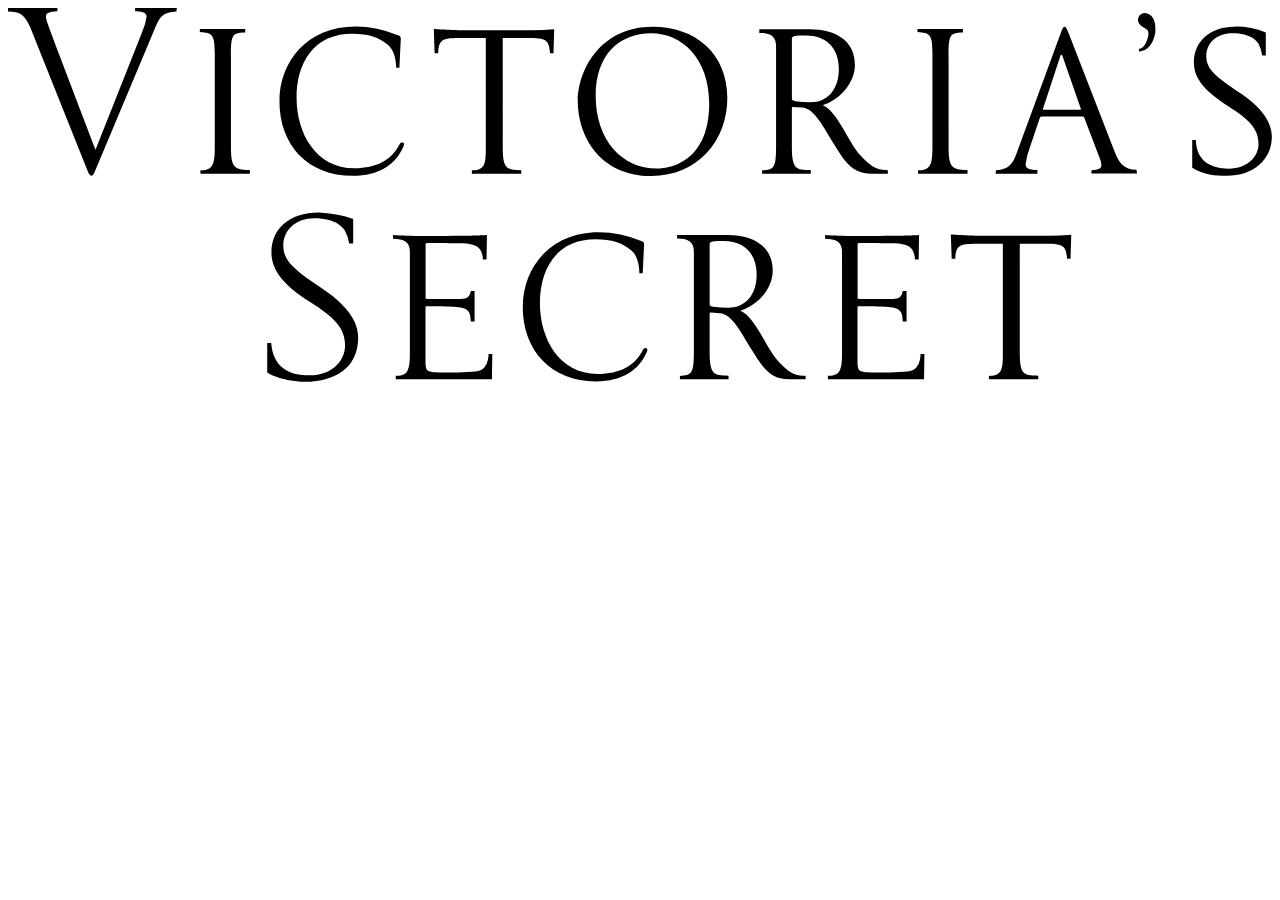
<file: images/svg-files/logo-victoria-secret.html>
<!DOCTYPE html>
<html lang="en">
<head>
    <meta charset="UTF-8">
    <meta http-equiv="X-UA-Compatible" content="IE=edge">
    <meta name="viewport" content="width=device-width, initial-scale=1.0">
    <title>Document</title>
</head>
<body>
    
<svg xmlns="http://www.w3.org/2000/svg" viewBox="0 0 441.78 130.63" aria-hidden="true"><g data-name="Layer 2"><path d="M7.73 6.68C5.92 2.22 4 1.18 0 1.18V0h17.26v1.11c-3 .14-4 .63-4 1.81 0 1.67.77 2.92 17.33 46.63L46.9 8.42A19.15 19.15 0 0 0 48.44 3c0-1.81-2.3-1.74-4-1.88V0H59l-.14 1.18c-4.38.35-5.64 1.39-7.31 5.5l-21.27 50.6c-.42 1-.76 1.32-1.12 1.32s-.83-.42-1.11-1.11zm76.79 51.24H67.26v-1.19h.28c4.66 0 4.73-3.06 4.73-9.19V15.67c0-6.06-.77-7-5.22-7.24V7.31h15.87v1.25c-4.94 0-5 1.25-5 9.19v29.79c0 7.45.41 9.12 6.61 9.12v1.26zm53.58-9.26c-2.57 5.92-8.42 10-17.61 10-15.87 0-25.61-10.92-25.61-26 0-14.06 9.88-26.17 26.52-26.17a39 39 0 0 1 14.89 3.06c.77.28 1 .49 1 1.18l-.49 10.16h-1.11c-.07-2.85-.7-6.26-2.93-8.07-3.08-2.51-6.63-3.82-12.48-3.82-13.43 0-19.42 10.16-19.42 22.34S107.4 56 121.11 56c7.73 0 12.81-2.92 15.45-7.86.56-1.11.76-1.25 1.39-1.11s.64.52.15 1.63zm52.56-32.85h-1.18c-.42-3.9-.7-5.29-6.89-5.29h-9.67V48c0 7.86.84 8.7 6.47 8.7v1.25h-17.26v-1.22c4.32 0 4.87-2 4.87-7.31v-38.9h-8.29c-6.68 0-8.14.21-8.35 5.29h-1.25l-.28-8.49s6.82.42 9.81.42h23a76.38 76.38 0 0 0 9.19-.35l.07.07zm34.24 42.91c-18.17 0-25.75-14.2-25.75-26.16 0-10.72 7.79-26 26.17-26 15 0 26.1 9.39 26.1 24.91 0 14.93-10.42 27.25-26.52 27.25zm-.07-49.9c-11.06 0-19.42 7.31-19.42 21.92 0 15.45 9.33 25.4 21.3 25.4 6 0 18.37-3.41 18.37-22.75 0-15.94-9.74-24.57-20.25-24.57zm82.69 49.1h-5.78c-7 0-9.53-4.73-13.29-10.72-3.2-5-6.47-12.11-10.93-12.39l-3.06-.21c-.35 0-.49.07-.49.63v13.08c0 7.86 1.39 8.35 6.61 8.35v1.25h-17v-1.19c4-.21 4.87-.69 4.87-8.35V13.29c0-3.62-2.16-4.59-5.85-4.59V7.45h17.54c9.46 0 15.87 4.25 15.87 12.39C296 26.45 290.6 32 284.76 34c5 1.88 9.12 13.29 13.29 17.67s5.91 5 9.47 5v1.27zm-27.07-25c6.13 0 9.95-4.59 9.95-11.62 0-7.45-4.52-11.69-11.48-11.69-3.76 0-4.94.07-4.94 1.18V31.4c0 .69.07.9 1.18 1.18a52.33 52.33 0 0 0 5.29.35zm54.89 25h-17.26v-1.19h.28c4.66 0 4.74-3.06 4.74-9.19V15.67c0-6.06-.77-7-5.22-7.24V7.31h15.87v1.25c-4.94 0-5 1.25-5 9.19v29.79c0 7.45.41 9.12 6.61 9.12v1.26zm43.35-1.19c2.51-.14 3.48-.69 3.48-1.67a6 6 0 0 0-.7-2.79l-5.29-13.92a.6.6 0 0 0-.63-.42h-14.27a.72.72 0 0 0-.69.56L357 49.21a21.92 21.92 0 0 0-1.32 5.36c0 1.46 1.39 2 4.11 2.09v1.25h-14.64l.21-1.19c4.38-.35 5.71-1.95 7.23-6.12L367.9 8.91c.83-2.23 1-2.37 1.39-2.37s.62.28 1.46 2.37L386.69 50c1.53 4 3.2 6.54 7.72 6.54l.21 1.32h-15.94v-1.13zM375 35.37v-.07l-6.33-18.16c-.14-.42-.28-.76-.49-.76s-.35.28-.49.76l-5.91 18c0 .07-.07.14-.07.21s.13.21.28.21h12.81c.13-.05.2-.05.2-.19zm20.29-21.03c1.82-.17 2.71-2.7 3-3.68a4.54 4.54 0 0 0 .23-2.43c-.29-.85-1.05-1.16-1.87-1.62a3.25 3.25 0 0 1-1.15-.94 2.4 2.4 0 0 1-.5-2.13 2.36 2.36 0 0 1 2.91-1.67c2.25.48 3.37 2.87 3.09 6.48-.1 1.31-1.18 6.53-5.69 6.81zm30.61 44.29c-4 0-7.86-.21-12-2.78v-9.68h1.26c.21 7.38 5.28 10 11.41 10 6.89 0 10.51-4.46 10.51-8.63 0-5.36-3.21-8.56-10.44-13.15-9.64-6.02-12.15-10.55-12.15-15.49 0-7 5.43-12.39 14.13-12.39a27.14 27.14 0 0 1 11 2.09v8h-1.25a13.24 13.24 0 0 0-1.37-4.25c-.42-.69-2.43-3.55-9.19-3.55-5.22 0-9 3.34-9 8.08 0 4.45 3.41 7.24 11.28 12.45s11.48 10.16 11.63 15.45c.06 8.15-6.28 13.85-15.82 13.85zM90.6 127.42v-10.37H92c.63 8.7 6.47 11.34 13.43 11.34 8 0 12.39-5.22 12.39-10.51 0-6.12-4-9.88-12.1-15-11-7-13.64-12.39-13.64-17.47 0-8.07 6.13-13.92 16.56-13.92a43.29 43.29 0 0 1 12 2.23v8.63h-1.39a12.48 12.48 0 0 0-1.53-4.59c-.56-.9-3-4.25-10.78-4.25-6.2 0-10.72 4-10.72 9.61 0 5.36 4.11 8.56 13.08 14.55 8.77 5.85 13.08 11.48 13.08 17.4 0 14.69-14.68 15.59-18.3 15.59-8.82-.04-13.48-3.24-13.48-3.24zm78.68-6.55-.14 8.91h-33.61v-1.25c3.48-.07 4.93-.91 4.93-7.38V85c0-3.2-2.15-4.38-5.91-4.38v-1.29c2.78.21 6.68.35 10.3.35 2.78 0 9.88 0 14.34-.07 1.39 0 8.21-.21 8.21-.28l-.14 8.56H166c-.28-5.29-3.41-5.71-9.53-5.71 0 0-7.58-.07-9.74-.07-.69 0-.77.21-.77.69V101c0 .35 0 .7.42.7h11.9c2.23 0 3.06-.76 3.48-2.78h1.32v10.64h-1.32c-.14-2.37-.21-4.59-4-5-2-.21-10.23-.35-11.35-.35a.44.44 0 0 0-.49.49v19.21c.14 3.48.21 3.48 8.84 3.48 2.79 0 8.91-.07 10.37-.77 2-1 2.65-2.78 2.86-5.71h1.25zm53.86-.35c-2.57 5.92-8.42 10-17.61 10-15.87 0-25.61-10.93-25.61-26 0-14.06 9.88-26.17 26.51-26.17a39.1 39.1 0 0 1 14.9 3.06c.76.28 1 .49 1 1.18l-.49 10.16h-1.14c-.07-2.85-.7-6.26-2.92-8.07-3.06-2.51-6.61-3.83-12.46-3.83-13.43 0-19.41 10.16-19.41 22.34s6.54 24.7 20.25 24.7c7.73 0 12.81-2.92 15.45-7.86.57-1.11.77-1.25 1.39-1.11s.63.49.14 1.6zm55.6 9.26H273c-7 0-9.53-4.73-13.29-10.72-3.2-5-6.48-12.11-10.93-12.38l-3.06-.21c-.35 0-.49.07-.49.63v13.08c0 7.86 1.4 8.35 6.61 8.35v1.25h-17v-1.19c4-.21 4.88-.69 4.88-8.35V85.17c0-3.62-2.16-4.59-5.85-4.59v-1.25h17.54c9.46 0 15.87 4.25 15.87 12.39 0 6.61-5.43 12.18-11.28 14.13 5 1.88 9.12 13.29 13.3 17.68s5.91 5 9.47 5v1.24zm-27.07-25c6.12 0 10-4.59 10-11.62 0-7.45-4.53-11.69-11.49-11.69-3.76 0-4.94.07-4.94 1.18v20.6c0 .69.07.9 1.18 1.18a52.09 52.09 0 0 0 5.25.36zm68.64 16.09-.14 8.91h-33.61v-1.25c3.48-.07 4.94-.91 4.94-7.38V85c0-3.2-2.16-4.38-5.92-4.38v-1.29c2.78.21 6.68.35 10.3.35 2.78 0 9.88 0 14.34-.07 1.39 0 8.21-.21 8.21-.28l-.14 8.56H317c-.28-5.29-3.41-5.71-9.54-5.71 0 0-7.58-.07-9.75-.07-.69 0-.76.21-.76.69V101c0 .35 0 .7.41.7h11.9c2.23 0 3.06-.76 3.48-2.78h1.32v10.64h-1.32c-.14-2.37-.21-4.59-4-5-2-.21-10.23-.35-11.34-.35a.44.44 0 0 0-.49.49v19.21c.14 3.48.21 3.48 8.84 3.48 2.79 0 8.91-.07 10.37-.77 2-1 2.65-2.78 2.85-5.71h1.26zm51.06-33.2h-1.19c-.41-3.9-.69-5.29-6.88-5.29h-9.67v37.45c0 7.86.83 8.7 6.47 8.7v1.25h-17.26v-1.19c4.31 0 4.87-2 4.87-7.31v-38.9h-8.28c-6.68 0-8.14.21-8.35 5.29h-1.25l-.29-8.49s6.83.42 9.82.42h23a76.38 76.38 0 0 0 9.19-.35l.07.07z" data-name="Layer 1"></path></g></svg>

</body>
</html>
</file>
<file: style.css>
*,
*::after,
*::before {
  box-sizing: border-box;
  padding: 0;
  margin: 0;
  font-size: 16px;
}
:root {
  --font-family: BentonSans, Helvetica, Arial, sans-serif;
  --primary: #f4c6cf;
  --primary-rgba: 244, 198, 207;
  --primaryLight: #f9e2e7;
  --primaryLight-rgba: 249, 226, 231;
  --primaryHover: #f7d4db;
  --primaryHover-rgba: 247, 212, 219;
  --highlightOne: #af5071;
  --highlightOne-rgba: 175, 80, 113;
  --highlightOneLight: #d8abbb;
  --highlightOneLight-rgba: 216, 171, 187;
  --secondary: #4e3844;
  --secondary-rgba: 78, 56, 68;
  --secondaryLight: #a69ba1;
  --secondaryLight-rgba: 166, 155, 161;
  --secondaryHover: #7a6a73;
  --secondaryHover-rgba: 122, 106, 115;
  --highlightTwo: #d4b073;
  --highlightTwo-rgba: 212, 176, 115;
  --highlightTwoLight: #f4ebdd;
  --highlightTwoLight-rgba: 244, 235, 221;
  --positive: #8cc24a;
  --positive-rgba: 140, 194, 74;
  --positiveLight: #f9fff1;
  --positiveLight-rgba: 249, 255, 241;
  --warning: #d4b073;
  --warning-rgba: 212, 176, 115;
  --warningLight: #fffbf4;
  --warningLight-rgba: 255, 251, 244;
  --error: #ce2b21;
  --error-rgba: 206, 43, 33;
  --errorLight: #fff7f6;
  --errorLight-rgba: 255, 247, 246;

  --neutral0: #fff;
  --neutral0-rgba: 255, 255, 255;
  --neutral100: #000;
  --neutral100-rgba: 0, 0, 0;
  --neutral5: #f7f7f8;
  --neutral5-rgba: 237, 237, 238;
  --neutral10: #f5f5f6;
  --neutral10-rgba: 245, 245, 246;
  --neutral20: #efecea;
  --neutral20-rgba: 239, 236, 234;
  --neutral40: #e8e3df;
  --neutral40-rgba: 232, 227, 223;
  --neutral60: #e0dad5;
  --neutral60-rgba: 224, 218, 213;
  --neutral80: #958f8f;
  --neutral80-rgba: 149, 143, 143;
  --neutral90: #605858;
  --neutral90-rgba: 96, 88, 88;
  --neutral95: #221d1d;
  --neutral95-rgba: 34, 29, 29;
  --backgroundOne: #fff3f3;
  --backgroundOne-rgba: 255, 243, 243;
  --reach-dialog: 1;
}

/* reusable classes */
a{
  display: block;
  text-decoration: none;
}

li {
  list-style-type: none;
}

hr{
  color: #eee9e4;
  
}

.container {
  width: 100%;
  max-width: 75rem;
  margin: 0 auto;
  padding: 0 0;
}

body .screen-sm {
  display: none;
}

body {
}

/* Header */


.navbar {
  width: 100%;
}


.navbar-icons-container {
  display: flex;
  justify-content: space-between;
  align-items: center;
  position: relative;
}

.brands-container {
  background-color: rgb(245, 245, 245);
  position: fixed;
  width: 100%;
  max-width: 1140px;
  z-index: 10;
}

.nav-list {
  height: 2.5rem;
  width: 100%;
  display: flex;
  justify-content: space-evenly;
  align-items: center;
  cursor: pointer;
  position: relative;
}

.nav-item {
  width: calc(33.333333333%);
  text-align: center;
  padding: 0.5rem 1.5rem;
}

.brands-icons .nav-item:first-child {
  border-bottom: 3px solid var(--primary);
}

.brands-icons .nav-item:nth-child(2) {
  position: relative;
}
.brands-icons .nav-item:nth-child(2)::after,
.brands-icons.nav-item:nth-child(3)::after {
  display: block;
  border-right: 1px solid rgb(224, 218, 213);
  content: '';
  height: 18px;
  position: absolute;
  top: 50%;
  transform: translateY(-50%);
}

.nav-item:nth-child(1) svg {
  width: 60px;
  height: auto;
}

.nav-item:nth-child(2) svg {
  width: 35px;
  height: auto;
}
.nav-item:nth-child(3) svg {
  width: 53.86px;
  height: auto;
}

.icons-list .nav-item:nth-child(1) svg {
  width: 32.8px;
  height: auto;
}

.icons-list .nav-item:nth-child(2) svg {
  width: 22px;
  height: auto;
}
.icons-list .nav-item:nth-child(3) svg {
  width: 18.51px;
  height: auto;
}

.main-list-navigation {
  height: 6.43rem;
  padding-top: 1rem;
  position: relative;
  top: 1rem;
}
.main-list-navigation svg {
  width: 20px;
  height: 20px;
  cursor: pointer;
}
svg.close-icon {
  height: 37px;
  width: 37px;
  cursor: pointer;
}

.nav-item-link {
  display: flex;
  justify-content: center;
  align-items: center;
}

.main-icon svg {
  position: absolute;
  width: 10.3rem;
  height: auto;
  top: 50;
  left: 50%;
  transform: translate(-50%, -50%);
}

.main-list-navigation {
  width: 100%;
  padding: 0 1rem;
  margin: 0 auto;
}
.search-bag-icons {
  display: flex;
  justify-content: space-between;
  align-items: center;
}
.search-bag-icons li {
  padding: 0 0.5rem;
}

.search-wrapper {
  width: 14.25rem;
  position: relative;
}

.input-search {
  z-index: 1;
  height: 100%;
  width: 95%;
  max-width: 250px;
  margin-left: 2rem;
  background-color: transparent;
  border: 1.5px solid white;
  margin: 0;
  padding: 1.12rem 2.5rem 0.5rem;
  outline: none;
  background-color: rgb(245, 245, 245);
}
.label-search {
  position: absolute;
  top: 50%;
  left: 0;
  transform: translateY(-50%);
  margin-left: 2rem;
  cursor: text;
  transition: transform 0.5s ease, text-transform 0.5s ease;
  color: var(--neutral90);
  font-size: 0.7rem;
}
.search-icon-input {
  position: absolute;
  top: 50%;
  transform: translateY(-50%);
  border-radius: 2px;
  width: 20px;
  height: auto;
}

.input-search:focus + .label-search {
  text-transform: uppercase;
  border: none;
  transform: translateY(-120%);
}


/* menu */


.menu{
  width: 80vw;
  max-width: 600px;
  background-color: var(--neutral10);
  z-index: 100;
  position: absolute;
  top: 0;
  box-shadow: 0rem .2rem .2rem .4rem var(--neutral40);
  transition: transform .5s ease-in-out;
  transform: translateX(-150%);


}
.menu-nav-bar-blur{
  position: absolute;
  top: 0;
  left: 0;
  right: 0; 
  bottom: 0;
  background-color: white;;
}
.menu .search-wrapper{
  padding: 1.5rem;
  width: 100%;
}

.menu .input-search-menu-burger{

  background: white;


}
.menu .label-search{
  margin-left: 3.2rem;
}

.menu .input-search{
  width: 100%;
  max-width: 550px;
}

.menu .search-icon-input{
  margin-left: .2rem;
}

.menu .language,
.menu .value-money{
  position: relative;
  padding: 1rem;
  font-size: .8rem;
}
.menu .language::after,
.menu .value-money::after{
  content: ' '; 
  height: .7rem;
  top: 50%;
  left: .5rem;
  transform: translateY(-50%);
  border-right: 1px solid rgb(153, 153, 153);
  position: absolute;
}
.menu .american-flag-language-dollar-wrapper {
  width: calc(33.333333333%);
  display: flex;
  flex-direction: row;
  justify-content: start;
  text-transform: uppercase;
  color: var(--neutral90);
}
.menu .american-flag-btn {
  background: none;
  border: none;
  position: relative;
  top: 50%;
  transform: translateY(15%);
}
  .american-flag-language-dollar-wrapper img {
    width: 1rem;
    height: auto;
  }
.list-navbar{
  padding: 1.5rem;
}

.list-item-menu{
  margin: .66rem 0;
  padding: 1rem 0 0; 
  color: var(--neutral90);
}
.menu a {
  color: var(--neutral90);
  font-size: 18.08px;
}
.list-services{
  padding: .6rem;

}

.list-services-items{
  text-transform: uppercase;
  padding: .5rem;
  display: flex;
  justify-content: flex-start;
  align-items: center;
  gap: .7rem;
  cursor: pointer;

}

.list-services-items i{
  font-style: normal;
  color: var(--neutral90);
  font-size: .9rem;
}

.list-services svg {
  width: 20px;
  height: auto;
}

.menu-american-flag-dollar-wrapper {
margin-left: 1rem;
}


/* Menu activado con JS */

.menu.actived{

  transform: translateX(0%);
}


.menu.actived .close-icon{
  display: block;
  position: absolute;
  top: 3rem;
  right: -3rem;
  z-index: 10000;
  width: 3rem;
  height: auto;

}


.menu.actived  .open-icon{
  display: none;
}

/* main */

.hero-image-1{
 position: relative; 
}

img{
  width: 100vw;
  height: auto;
}


.link-container{
  position: absolute;
  width: 61%;
  height: 86%;
  bottom: 2%;
  left: 50%;
  transform: translateX(-50%);
  z-index: 10;
  display: grid;
  grid-template-rows: repeat(6, 1fr);

}


.link-container a{

  background-color: transparent;
  display: block;

}



.hero-image-2{
  position:relative;
}

.hero-image-2 .link-container{
  height: 100%;
  width: 100%;
  grid-template-columns: repeat(1, 1fr);
  grid-template-rows: repeat(1, 1fr);
  top: 0;
  
}


.hero-image-title{
  text-align: center;
  font-size: 3.4rem;
  font-weight: 100;
  letter-spacing: .35rem;
  margin-top: 3rem;
  cursor: pointer;

  
}
/* 
.model-card-container{
  border: thick solid red;
  width: 80vw;
  margin: 0 auto;
  display: flex;
  flex-basis: 1;
  gap: 1rem;
  overflow-x: visible;
}
.model-card-container span {
  display: block;
}

.model-card{
  width: 35vw;
  height: auto;
  border: thick solid green;
  display: inline-block;
}

.model-card-img img{
  object-fit: contain;
  width: 100%;
  height: auto;
} */


.model-card-container{
  display: flex;
  align-items: center;
  margin: 3rem auto;

  position: relative;
  width: 80vw;
  height: auto;

  overflow-x: scroll;
  
}

.model-card-wrapper{
  display: flex;
  gap: 1rem;
  transform: translateX(0);
  transition: transform 0.25s;
}
.model-card-wrapper > *{

  cursor: pointer;

  width: 62vw;
  max-width: 441px;


  height: auto;
  display: flex;
  gap: 1rem;
}


.model-card-container img{
  width: 100%;
}

.model-card-container span {
  display: block;
}

.model-card-container::-webkit-scrollbar-track,
.model-card-container::-webkit-scrollbar {
  width: 0px;
  background-color: transparent;
  scrollbar-color: transparent;
  scrollbar-width: 0px;
}


.shop-by-style-title{
  margin-top: 4rem;
}

.the-secy-collection{
  margin-top: 3rem;
  cursor: pointer;
}
.summer-reward-area{
  margin-top: 3rem;
  cursor: pointer;
  display: flex;
  align-items: center;
  justify-content: center;
}

.dont-mess-area{
  margin-top: 3rem;
}

.dont-mess-area{
  display: flex;
  align-items: center;
  justify-content: center;
  position: relative;
}

.dont-mess-area-info{
position: absolute;
}
.dont-mess-area-info-2{
  text-transform: uppercase;
  text-align: center;
  font-weight: bold;
  margin-top: 0.5rem;
}

.follow-our-story .hero-image-title{
  font-weight: 100;
  font-size: 1rem ;
  text-transform: uppercase;
  line-height: 1.5rem;
  color: var(--neutral90);
}

.follow-our-story-image-wrapper{
  width: 100%;
display: grid;
grid-template-columns: repeat(2, 1fr);
justify-content: center;
  gap: 1rem;
  margin-top: 3rem;
}
.follow-our-story-image-wrapper > *{
width: 100%;
cursor: pointer;
}

.follow-our-story-image-wrapper img{
  width:100%;
}


.footer{
  margin-top: 6rem;
}

.footer > .container{
  width: 100vw;
  padding: 0;
}
.email-social-icons{
  background-color: var(--gray);
  padding: 2rem;
  width: 100%;

}
.btn-email{
  width: 100%;
  height: 100%;
  margin-left: auto;
  margin-right: auto;
  outline: none;
  border: none;

}

.btn-email a {
background-color: white;
}

.email{
  margin-top: 1rem;
  padding: 1.6rem 4rem;
  width: 100%;
  height: 100%;
  display: block;
  border: 1px solid gray;
  
}
.email-social-icons{
  background-color: rgb(237, 237, 237)

}
.icon-wrapper{
  margin-top: 1.6rem;
  display: flex;
  justify-self: start;
  gap: 1.6rem;


}
.icon-wrapper i{
  font-size: 2.2rem;
  cursor: pointer;
}

.details-wrapper{
  padding: 0 2rem;
  margin-top: 2rem;

}
.detail-item{
  display: flex;
  justify-content: space-between;
}
.detail-item{
 padding: 1rem 0;
 cursor: pointer;


}

.copyrights{
  font-size: 1rem;
  margin-top:2rem;
  padding: 1rem;
  text-align: center;
}


.container > p{
  max-width: 50rem;
  margin: 0 auto;
}


.email{
  text-transform: uppercase;
  color: var(--neutral90);
}

.copyrights{
  font-size: 15rem
}
/* Media queries  */

@media screen and (min-width: 992px) {
  .body .screen-lg {
    display: block;
  }
.body .screen-lg-hidden{
    display: none;
  }

  /*   .search-icon-item,
  .bag-icon-item .lg-hidden,
  .close-open-icons,
  .bag-icon-item  */

  .body .icons-list {
    display: flex;
    flex-direction: row;
    justify-content: center;
    align-items: center;
    max-width: 10.8rem;
  }
  .brands-icons {
    max-width: 291px;
  }
  .main-list-navigation {
    max-width: 95%;
    margin: 0 1.5rem;
    top: 3rem;
  }

  .main-icon svg {
    width: 18.313rem;
    height: auto;
  }

  .american-flag-language-dollar-wrapper {
    width: calc(33.333333333%);
    display: flex;
    flex-direction: row;
    justify-content: start;
    align-items: ;
    text-transform: uppercase;
    color: var(--neutral90);
  }
  .american-flag-btn {
    background: none;
    border: none;
    position: relative;
    top: 50%;
    transform: translateY(15%);
  }

  .american-flag-language-dollar-wrapper img {
    width: 1rem;
    height: auto;
  }

  .language,
  .value-money{
    position: relative;
    padding: 1rem;
    font-size: .8rem;
  }
  .language::after,
  .value-money::after{
    content: ' '; 
    height: .7rem;
    top: 50%;
    left: .5rem;
    transform: translateY(-50%);
    border-right: 1px solid rgb(153, 153, 153);
    position: absolute;
  }

.menu-navbar{
  display: flex;
  justify-content: center;
  align-items: center;
  width: 100vw;
}

  .menu{
    position: initial;
    transform: initial;
    display: initial;
    margin: 0 auto;
    box-shadow: none;    

      z-index: 100;

      top: 0;
      transform: translateX(0);
  }
  .list-navbar{
    display: flex;
    flex-direction: row;
    justify-content: space-between;
    align-items: center;
    width: max-content;
    margin: 0 auto;
    gap: 1rem;

  }
.list-item-menu a {
    width: max-content;
    font-size: 14px;
    text-transform: uppercase;
    color: var(--neutral90);

  }

  .link-container{

    width: 80%;
    height: 60%;
    bottom: 3%;
    left: 50%;
    transform: translateX(-50%);
    grid-template-columns: repeat(3, 1fr);
    grid-template-rows: repeat(2, 1fr);

}

.follow-our-story-image-wrapper{

grid-template-columns: repeat(3, 1fr);
}
.footer .container{
  width: 90vw;
}
.container-email-social-icons{

  display: grid;
  grid-template-rows: 80% 1fr;
  grid-template-columns: 40% 1fr;

}
.email-social-icons{
  width: 100%;
}

.email{
  height: 3rem;

}

.copyrights{
  grid-column: span 2;
}
.email{
  font-size: .7rem;
}
}
</file>
